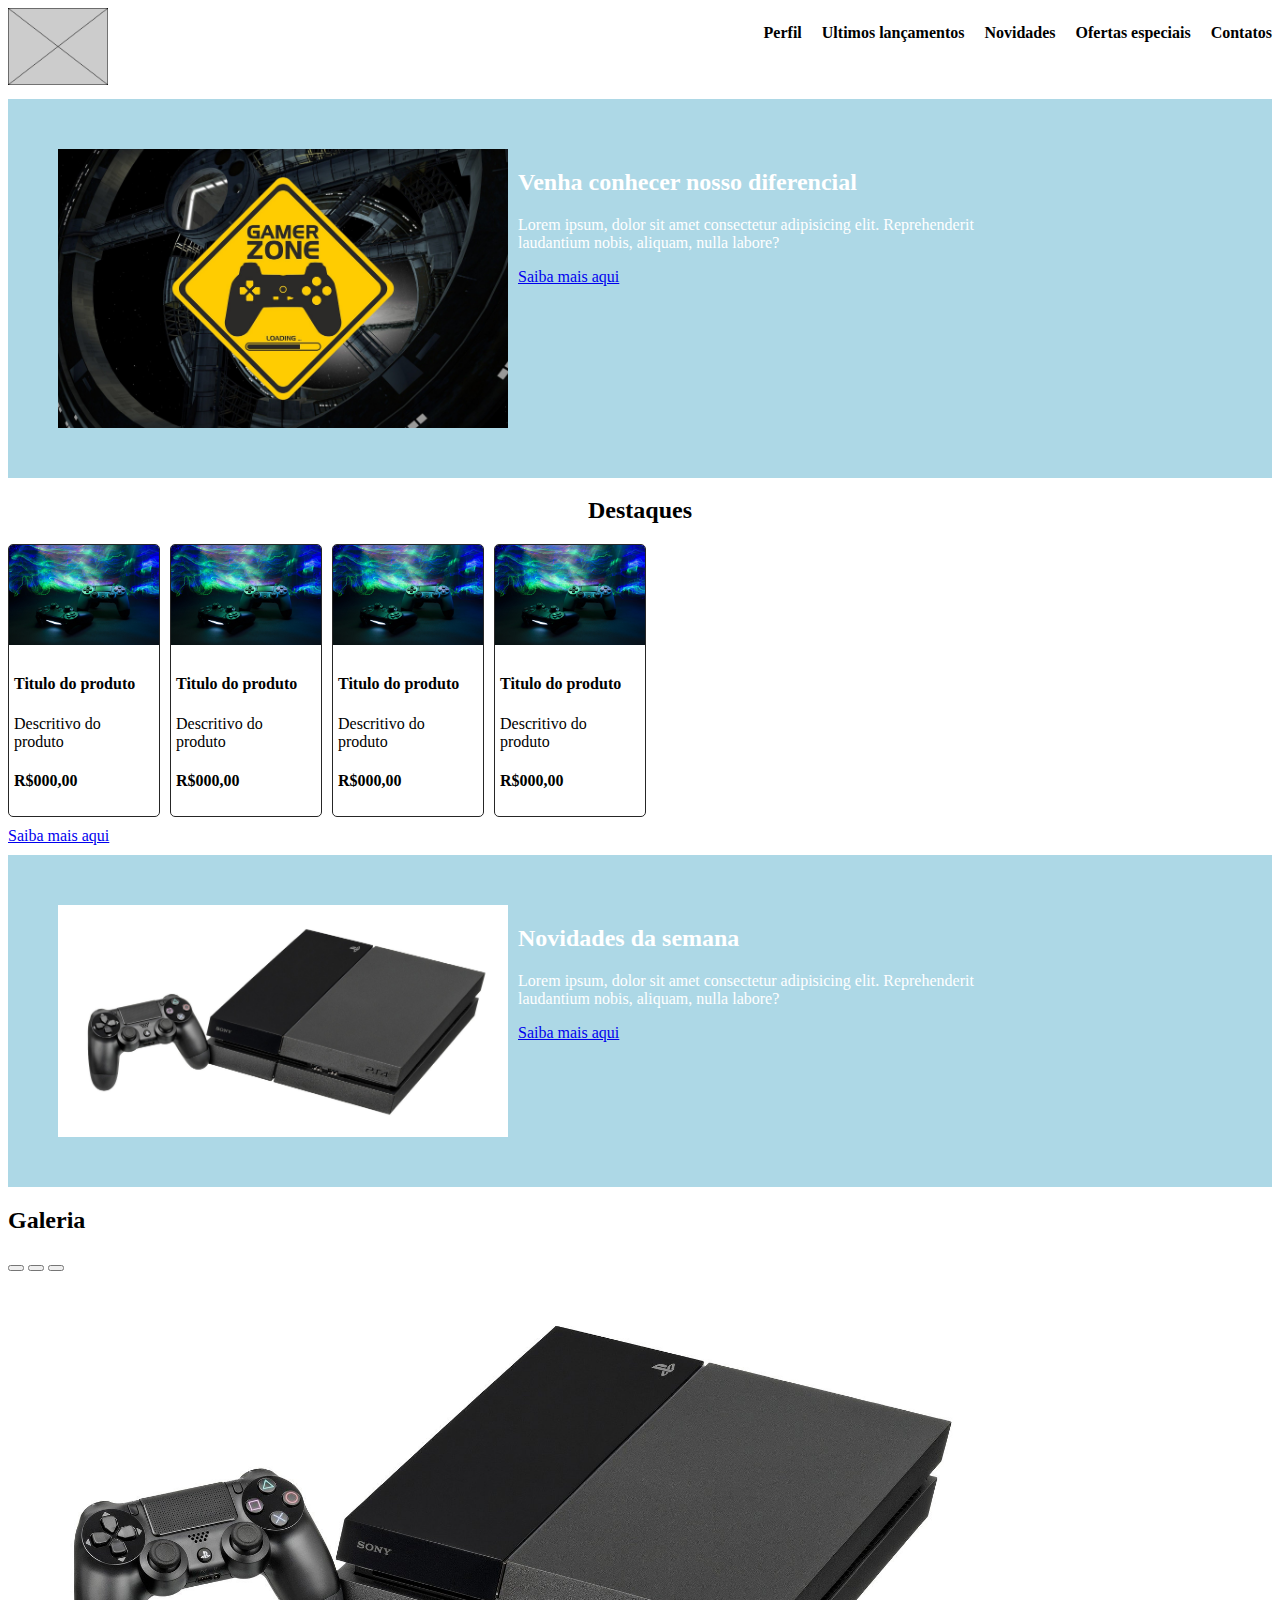
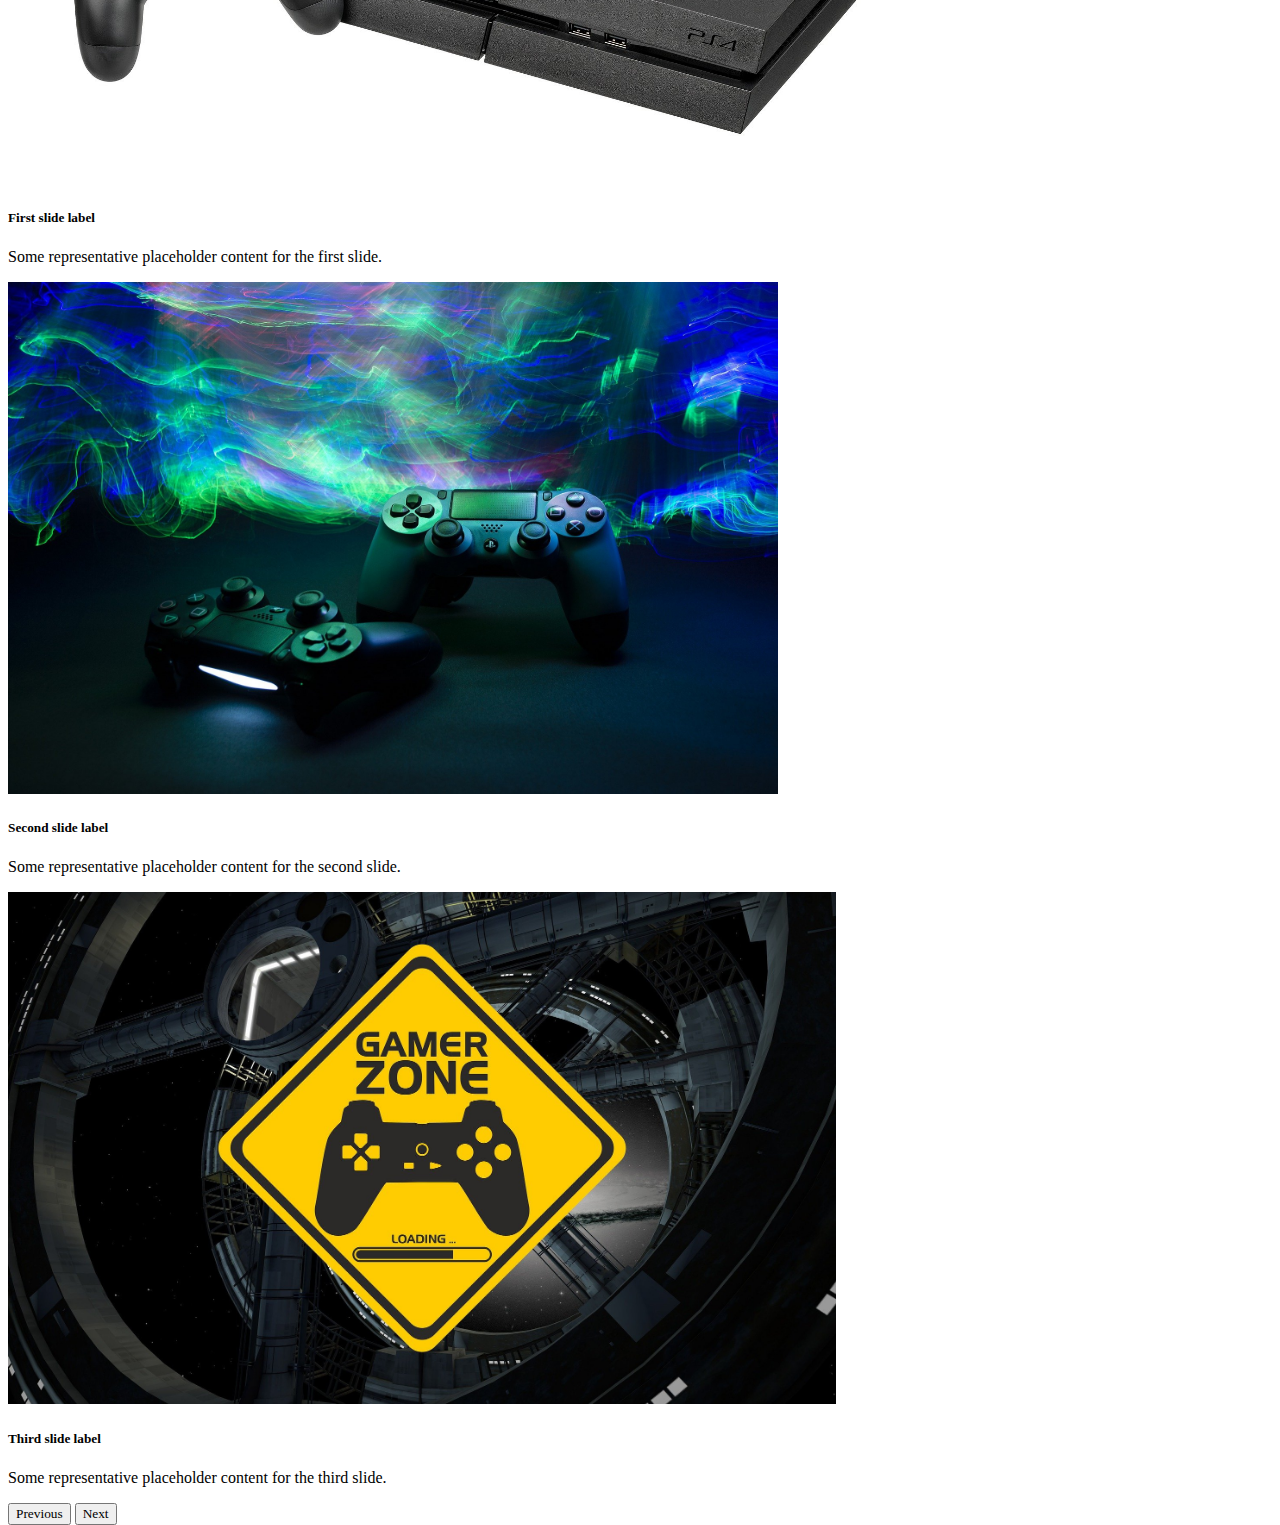
<file: codigo-html/index.html>
<!DOCTYPE html>
<html lang="pt-br">

<head>
    <meta charset="UTF-8">
    <meta http-equiv="X-UA-Compatible" content="IE=edge">
    <meta name="viewport" content="width=device-width, initial-scale=1.0">
    <title>Game mania - Pagina principal</title>
    <!-- CSS only -->
    <link href="https://cdn.jsdelivr.net/npm/bootstrap@5.1.2/dist/css/bootstrap.min.css" rel="stylesheet"
        integrity="sha384-uWxY/CJNBR+1zjPWmfnSnVxwRheevXITnMqoEIeG1LJrdI0GlVs/9cVSyPYXdcSF" crossorigin="anonymous">
    <!--Conexão com o Bootstrap-->
    <link rel="stylesheet" href="css/visual.css">
    <!--Conexão com o CSS-->
</head>

<body>
    <!-- header do documento-->
    <header>
        <img src="imagens/noimage.png" alt="logotipo Game Mania">
        <!--Imagens são linkadas pelo caminho e precisam de descrição-->
        <nav>
            <ul>
                <!--Lista não ordenada-->
                <li> <a href="jogos.html">Perfil</a></li>
                <!--item da lista-->
                <li> <a href="">Ultimos lançamentos</a></li>
                <li> <a href="">Novidades</a></li>
                <li> <a href="">Ofertas especiais</a></li>
                <li> <a href="">Contatos</a></li>
            </ul>
        </nav>
    </header>
    <!--Seção de banner-->
    <section id="banner">
        <img src="imagens/signal-g0e73b7056_1920.jpg" alt="Noticia">
        <div>
            <h2>Venha conhecer nosso diferencial</h2>
            <p>Lorem ipsum, dolor sit amet consectetur adipisicing elit. Reprehenderit laudantium nobis, aliquam, nulla
                labore?</p>
            <!--P indica paragrafo-->
            <a href="#">Saiba mais aqui</a>
        </div>
    </section>
    <!--Fim seção banner-->

    <!--Seção de destaques-->
    <section id="destaque">
        <h2>Destaques</h2>
        <div class="grupo-card">

            <!--Card1-->
            <div class="senai-card">
                <img src="imagens/joysticks-g6b00c79e3_1920.jpg" alt="controle de videogame">
                <div>
                    <h4>Titulo do produto</h4>
                    <p>Descritivo do produto</p>
                    <h4>R$000,00</h4>
                </div>
            </div>
            <!--Card2-->
            <div class="senai-card">
                <img src="imagens/joysticks-g6b00c79e3_1920.jpg" alt="controle de videogame">
                <div>
                    <h4>Titulo do produto</h4>
                    <p>Descritivo do produto</p>
                    <h4>R$000,00</h4>
                </div>
            </div>
            <!--Card3-->
            <div class="senai-card">
                <img src="imagens/joysticks-g6b00c79e3_1920.jpg" alt="controle de videogame">
                <div>
                    <h4>Titulo do produto</h4>
                    <p>Descritivo do produto</p>
                    <h4>R$000,00</h4>
                </div>
            </div>
            <!--Card4-->
            <div class="senai-card">
                <img src="imagens/joysticks-g6b00c79e3_1920.jpg" alt="controle de videogame">
                <div>
                    <h4>Titulo do produto</h4>
                    <p>Descritivo do produto</p>
                    <h4>R$000,00</h4>
                </div>
            </div>
        </div>
        <!--Final do grupo de cards-->

        <a href="#">Saiba mais aqui</a>
        </div>
    </section>
    <!--Final da seção de destaques-->

    <!--Seção de novidades-->
    <section id="banner">
        <img src="imagens/video-game-console-g5f6a2af94_1920.jpg" alt="Novidades da semana">
        <div>
            <h2>Novidades da semana</h2>
            <p>Lorem ipsum, dolor sit amet consectetur adipisicing elit. Reprehenderit laudantium nobis, aliquam, nulla
                labore?</p>
            <a href="#">Saiba mais aqui</a>
        </div>
    </section>
    <!--Fim da seção de novidades-->

    <!--Carrosel do Bootstrap-->
    <!--Inicio carrosel da galeria-->
    <section id=galeria>
        <h2>Galeria</h2>
        <div id="carouselExampleCaptions" class="carousel slide" data-bs-ride="carousel">

            <div class="carousel-indicators">
                <button type="button" data-bs-target="#carouselExampleCaptions" data-bs-slide-to="0" class="active"
                    aria-current="true" aria-label="Slide 1"></button>
                <button type="button" data-bs-target="#carouselExampleCaptions" data-bs-slide-to="1"
                    aria-label="Slide 2"></button>
                <button type="button" data-bs-target="#carouselExampleCaptions" data-bs-slide-to="2"
                    aria-label="Slide 3"></button>
            </div>
            <div class="carousel-inner">

                <!--Imagem1-->
                <div class="carousel-item active">
                    <!--Active indica o slide principal-->
                    <img src="imagens/video-game-console-g5f6a2af94_1920.jpg" class="d-block w-100" alt="...">
                    <div class="carousel-caption d-none d-md-block">
                        <h5>First slide label</h5>
                        <p>Some representative placeholder content for the first slide.</p>
                    </div>
                </div>

                <!--Imagem2-->
                <div class="carousel-item">
                    <img src="imagens/joysticks-g6b00c79e3_1920.jpg" class="d-block w-100" alt="...">
                    <!--a classe D vai esticar a imagem-->
                    <div class="carousel-caption d-none d-md-block">
                        <h5>Second slide label</h5> 
                        <p>Some representative placeholder content for the second slide.</p>
                    </div>
                </div>

                <!--Imagem3-->
                <div class="carousel-item">
                    <img src="imagens/signal-g0e73b7056_1920.jpg" class="d-block w-100" alt="...">
                    <div class="carousel-caption d-none d-md-block">
                        <h5>Third slide label</h5>
                        <p>Some representative placeholder content for the third slide.</p>
                    </div>
                </div>
            </div>

            <button class="carousel-control-prev" type="button" data-bs-target="#carouselExampleCaptions"
                data-bs-slide="prev">
                <span class="carousel-control-prev-icon" aria-hidden="true"></span>
                <span class="visually-hidden">Previous</span>
            </button>
            <button class="carousel-control-next" type="button" data-bs-target="#carouselExampleCaptions"
                data-bs-slide="next">
                <span class="carousel-control-next-icon" aria-hidden="true"></span>
                <span class="visually-hidden">Next</span>
            </button>
        </div>

    </section>

    <!--Fim carrosel da galeria-->


    <!--JS sempre por ultimo-->
    <script src="https://cdn.jsdelivr.net/npm/bootstrap@5.1.2/dist/js/bootstrap.bundle.min.js"
        integrity="sha384-kQtW33rZJAHjgefvhyyzcGF3C5TFyBQBA13V1RKPf4uH+bwyzQxZ6CmMZHmNBEfJ"
        crossorigin="anonymous"></script>
</body>

</html>
</file>
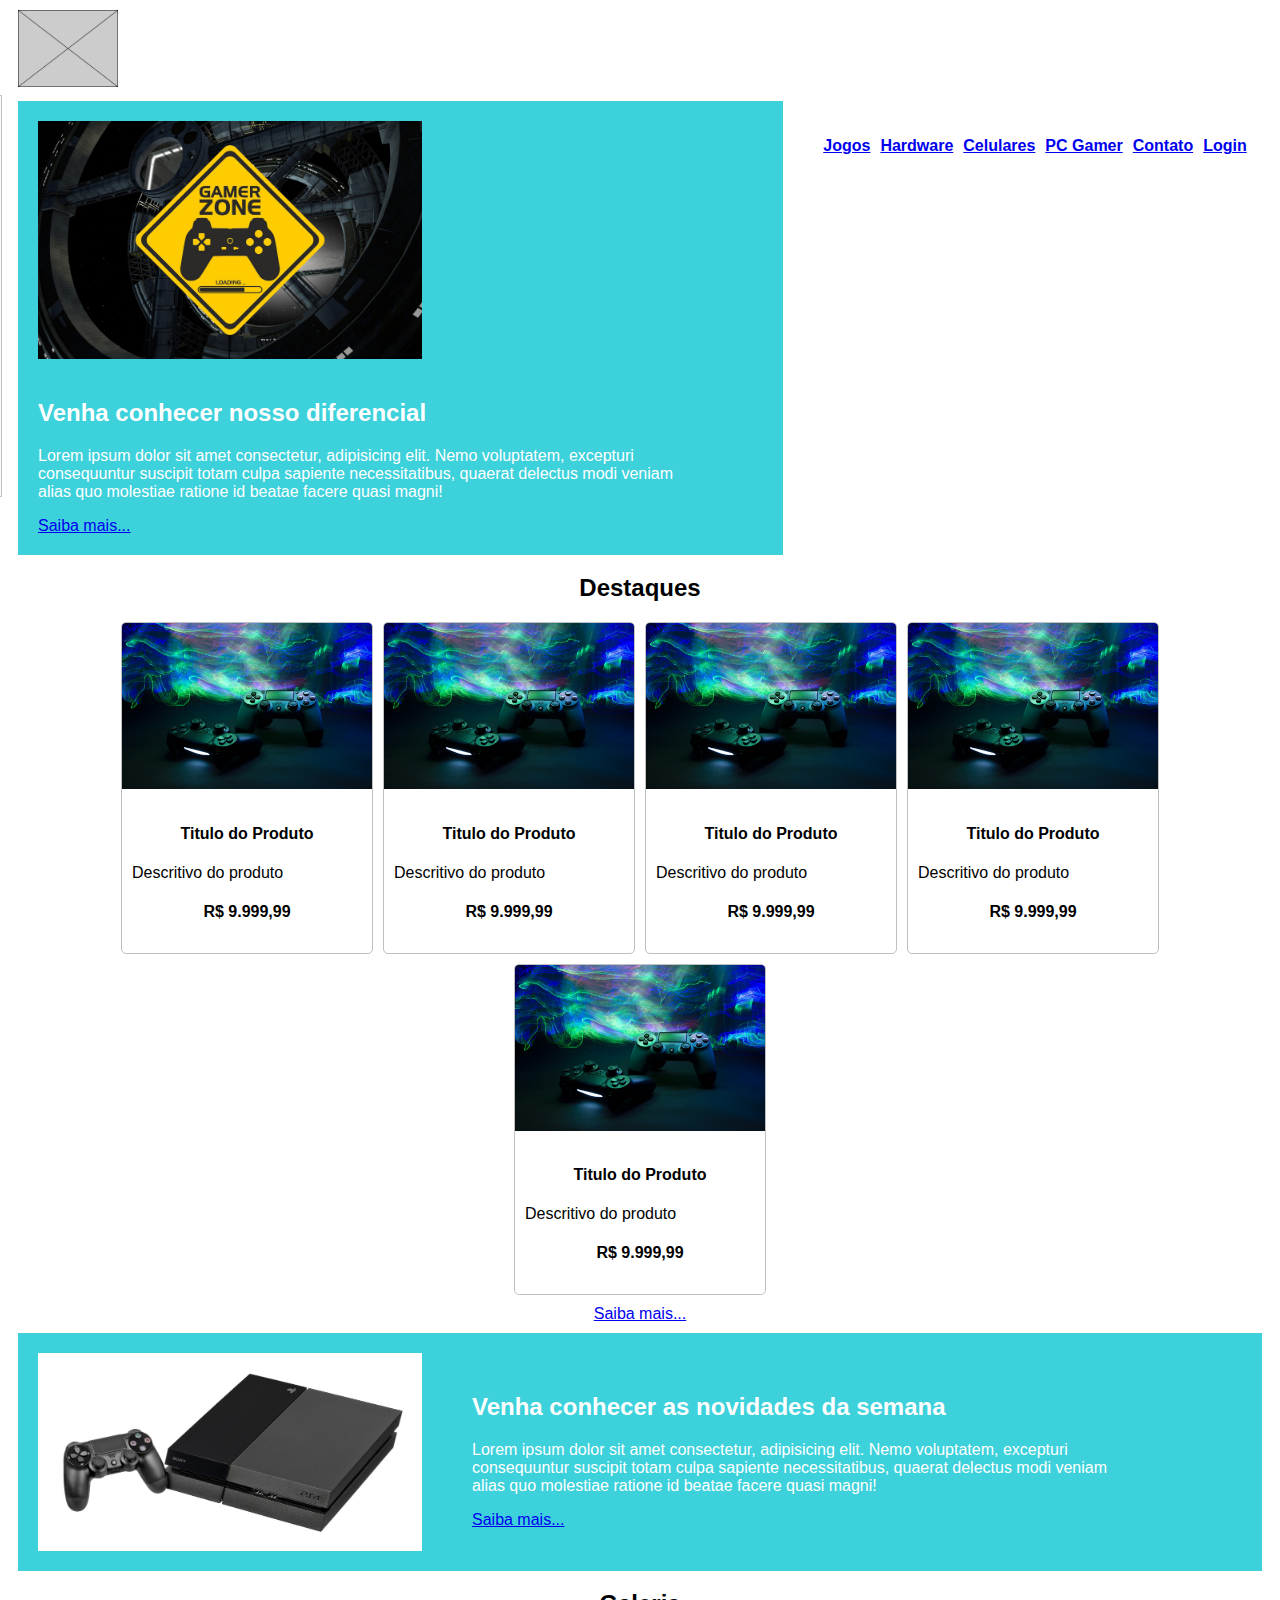
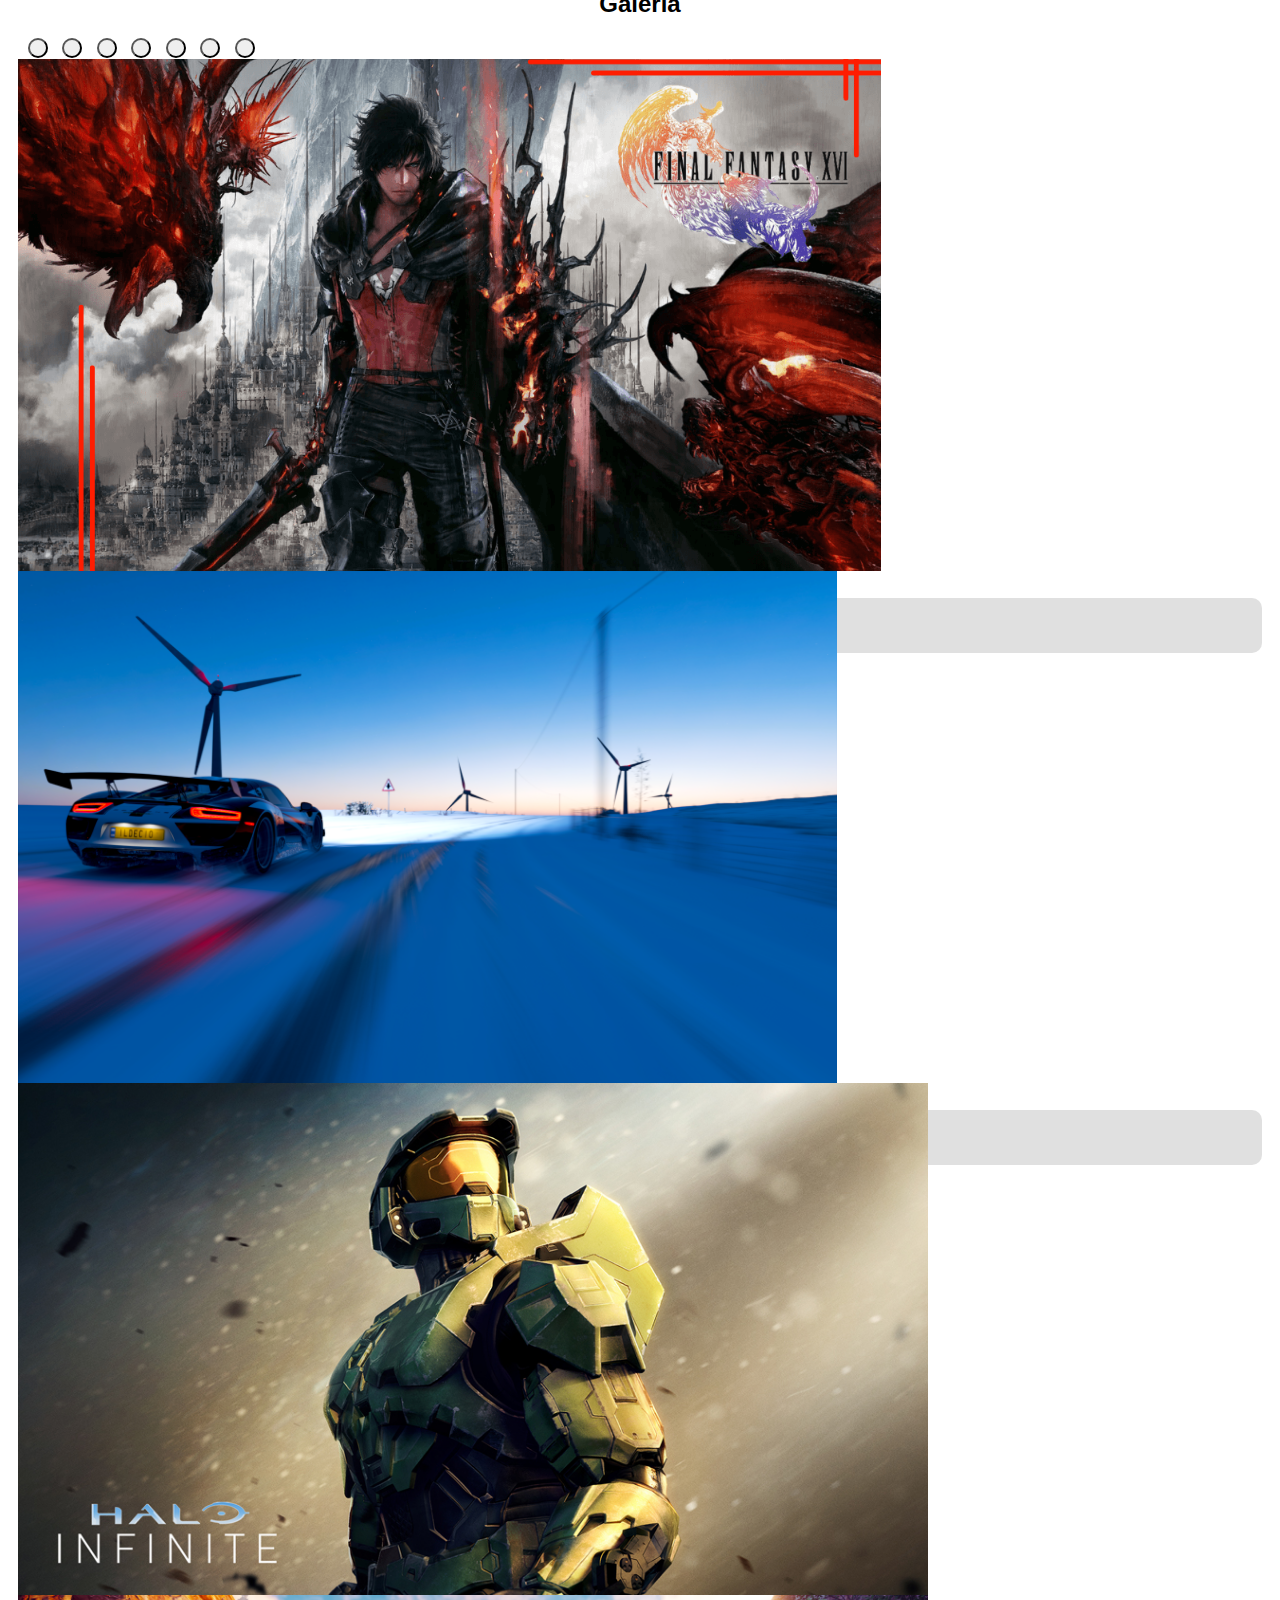
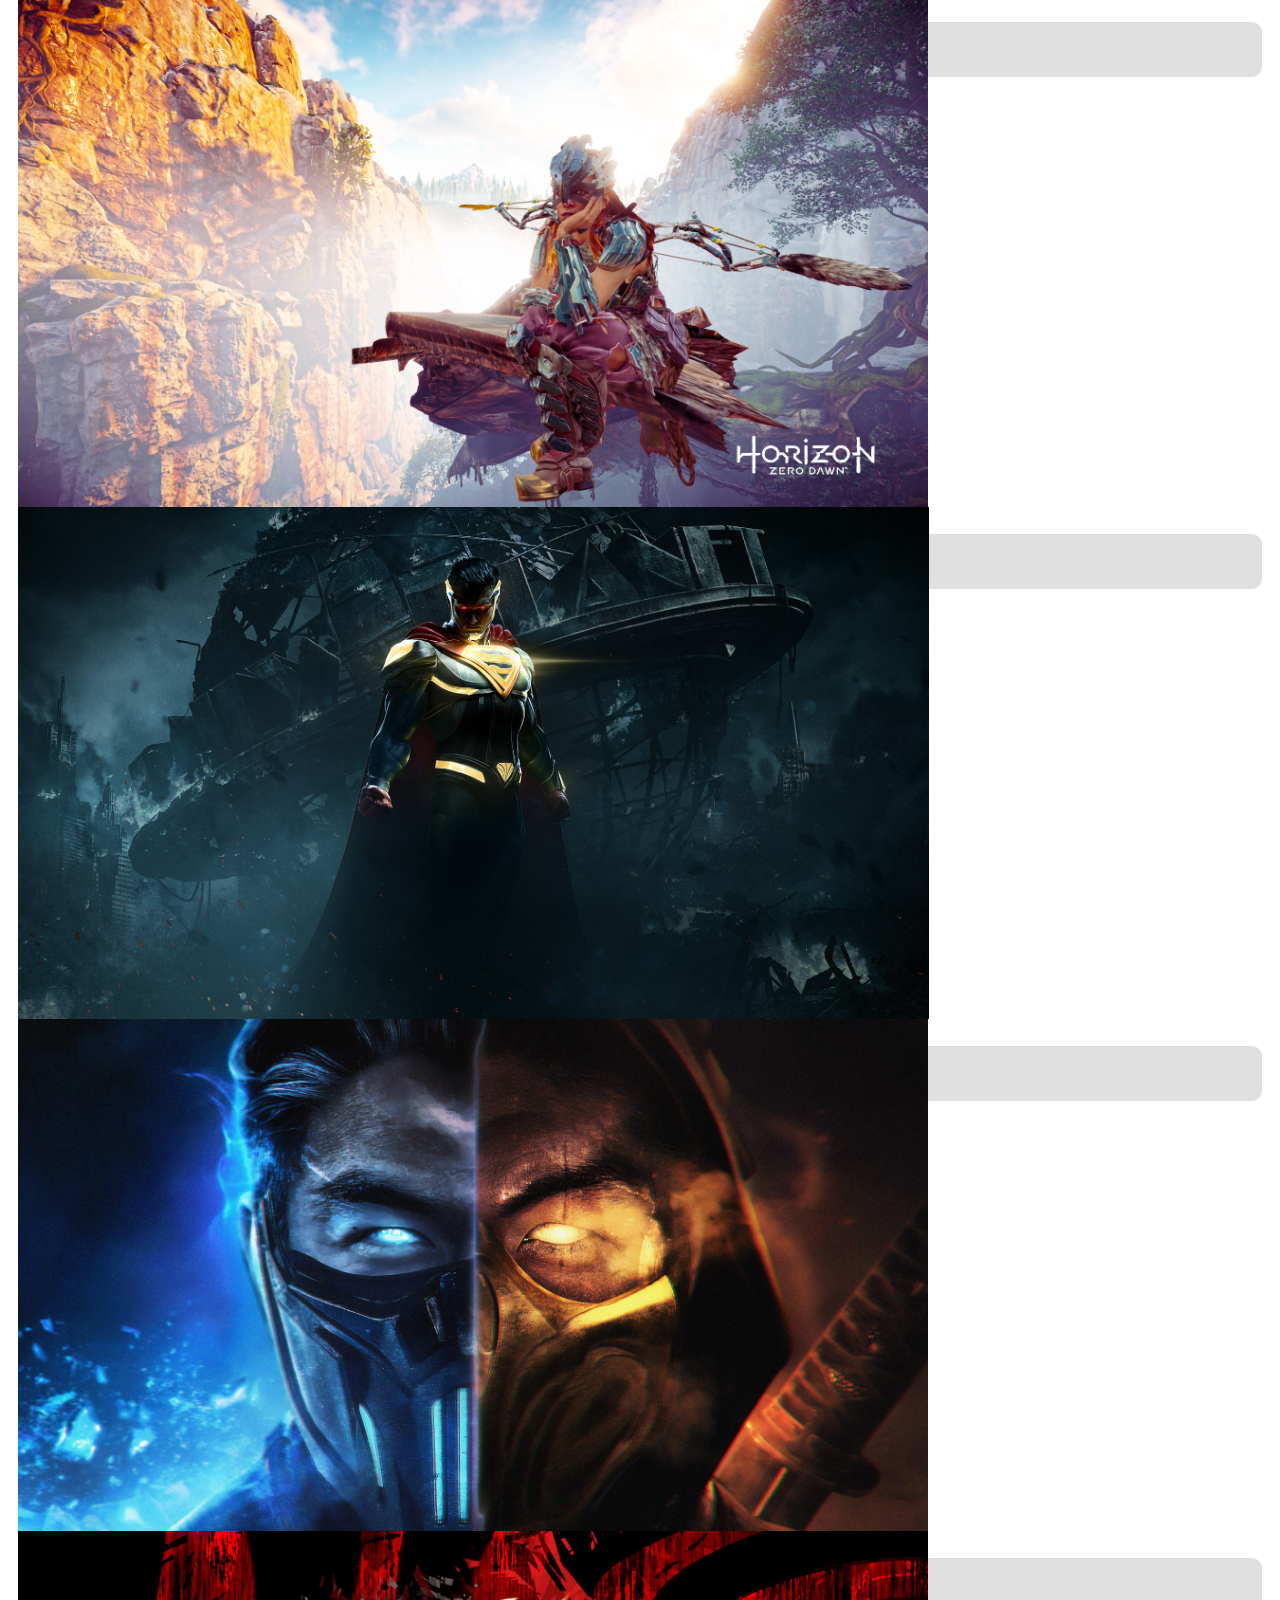
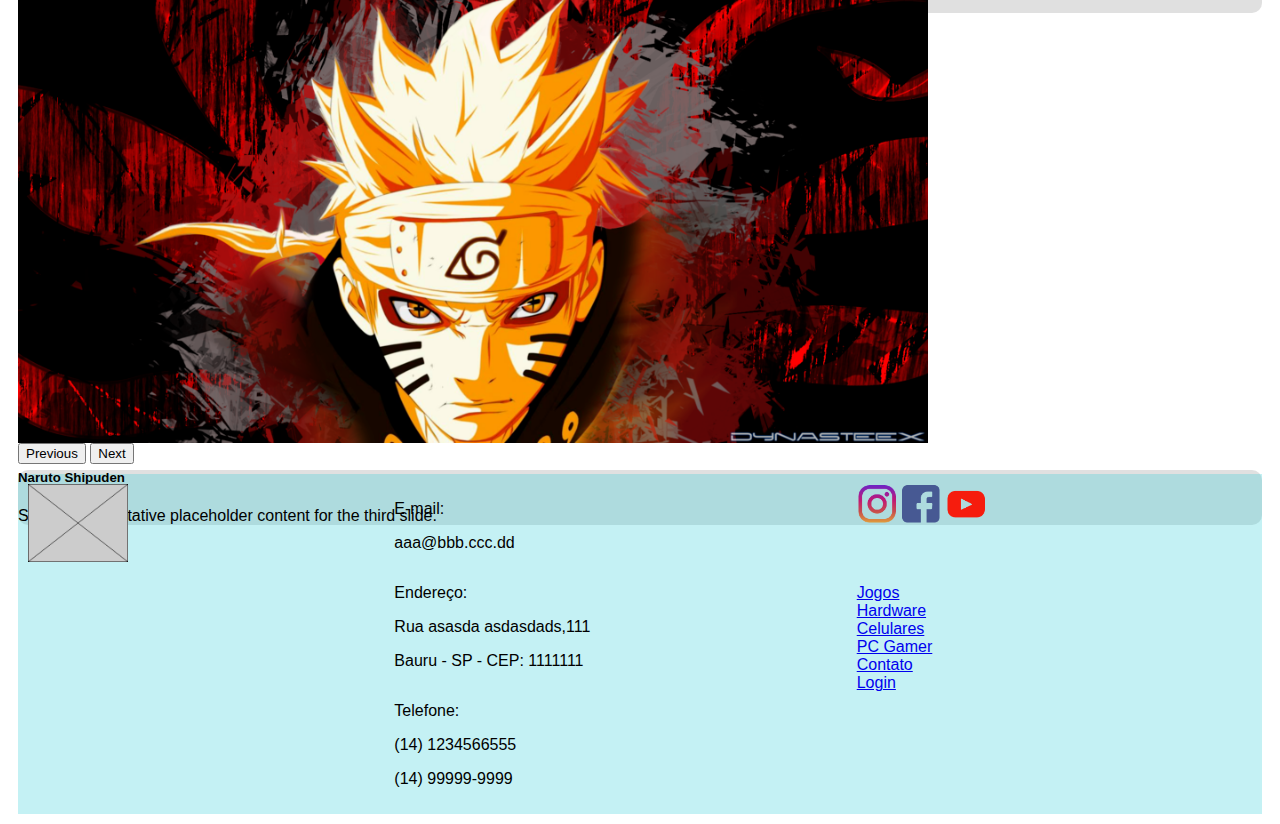
<file: S2/atividade-02/index.html>
<!DOCTYPE html>
<html lang="pt-br">

<head>
  <meta charset="UTF-8">
  <meta http-equiv="X-UA-Compatible" content="IE=edge">
  <meta name="viewport" content="width=device-width, initial-scale=1.0">
  <title>Game Mania - Home</title>
  <link href="https://cdn.jsdelivr.net/npm/bootstrap@5.1.3/dist/css/bootstrap.min.css" rel="stylesheet"
    integrity="sha384-1BmE4kWBq78iYhFldvKuhfTAU6auU8tT94WrHftjDbrCEXSU1oBoqyl2QvZ6jIW3" crossorigin="anonymous">
  <link rel="stylesheet" href="css/estilo.css">
</head>

<body>
  <!-- Seção do header do documento html -->
  <header>
    <div class="row">
      <div class="col-2">
        <img class="img-logo" src="imagens/noimage.png" alt="Logotipo da Game Mania">
      </div>
      <div class="col-10">
        <div id="menu-mobile">
          <img src="imagens/menu-hamburg.svg" alt="menu mobile">
        </div>
        <nav id="nav-desktop">
          <ul>
            <li><a href="jogos.html">Jogos</a></li>
            <li><a href="#">Hardware</a></li>
            <li><a href="#">Celulares</a></li>
            <li><a href="#">PC Gamer</a></li>
            <li><a href="#">Contato</a></li>
            <li><a href="#">Login</a></li>
          </ul>
        </nav>
      </div>
    </div>
  </header>
<!-- Seção Banner -->
  <section id="banner">
    <img src="imagens/game-zone.jpg" alt="Imagem Game Zone">
    <div>
      <h2>Venha conhecer nosso diferencial</h2>
      <p>Lorem ipsum dolor sit amet consectetur, adipisicing elit. Nemo voluptatem, excepturi consequuntur suscipit
        totam culpa sapiente necessitatibus, quaerat delectus modi veniam alias quo molestiae ratione id beatae facere
        quasi magni!</p>
      <a href="#">Saiba mais...</a>
    </div>
  </section>
  <!-- Seção Destaques -->
  <section id="destaque">
    <h2 class="texto-centralizado">Destaques</h2>
    <div class="grupo-cards">
      <!-- Card -->
      <div class="senai-card">
        <img src="imagens/joystick.jpg" alt="Joystick Playstation">
        <div>
          <h4 class="texto-centralizado">Titulo do Produto</h4>
          <p>Descritivo do produto</p>
          <h4 class="texto-centralizado">R$ 9.999,99</h4>
        </div>
      </div>
      <!-- Card -->
      <div class="senai-card">
        <img src="imagens/joystick.jpg" alt="Joystick Playstation">
        <div>
          <h4 class="texto-centralizado">Titulo do Produto</h4>
          <p>Descritivo do produto</p>
          <h4 class="texto-centralizado">R$ 9.999,99</h4>
        </div>
      </div>
      <!-- Card -->
      <div class="senai-card">
        <img src="imagens/joystick.jpg" alt="Joystick Playstation">
        <div>
          <h4 class="texto-centralizado">Titulo do Produto</h4>
          <p>Descritivo do produto</p>
          <h4 class="texto-centralizado">R$ 9.999,99</h4>
        </div>
      </div>
      <!-- Card -->
      <div class="senai-card">
        <img src="imagens/joystick.jpg" alt="Joystick Playstation">
        <div>
          <h4 class="texto-centralizado">Titulo do Produto</h4>
          <p>Descritivo do produto</p>
          <h4 class="texto-centralizado">R$ 9.999,99</h4>
        </div>
      </div>
      <!-- Card -->
      <div class="senai-card">
        <img src="imagens/joystick.jpg" alt="Joystick Playstation">
        <div>
          <h4 class="texto-centralizado">Titulo do Produto</h4>
          <p>Descritivo do produto</p>
          <h4 class="texto-centralizado">R$ 9.999,99</h4>
        </div>
      </div>
    </div>
    <div class="texto-centralizado">
      <a href="#">Saiba mais...</a>
    </div>
  </section>
  <!-- Seção Novidades -->
  <section id="novidade">
    <img src="imagens/console-playstation.jpg" alt="Imagem Console do Playstation 4">
    <div>
      <h2>Venha conhecer as novidades da semana</h2>
      <p>Lorem ipsum dolor sit amet consectetur, adipisicing elit. Nemo voluptatem, excepturi consequuntur suscipit
        totam culpa sapiente necessitatibus, quaerat delectus modi veniam alias quo molestiae ratione id beatae facere
        quasi magni!</p>
      <a href="#">Saiba mais...</a>
    </div>
  </section>
  <!-- Seção Galeria -->
  <section id="galeria">
    <h2 class="texto-centralizado">Galeria</h2>
    <!--Inicio do Carrosel -->
    <div id="carouselExampleCaptions" class="carousel slide" data-bs-ride="carousel">
      <div class="carousel-indicators">
        <!-- Botões de controle do carrosel -->
        <button type="button" data-bs-target="#carouselExampleCaptions" data-bs-slide-to="0" class="active"
          aria-current="true" aria-label="Slide 1"></button>
        <button type="button" data-bs-target="#carouselExampleCaptions" data-bs-slide-to="1"
          aria-label="Slide 2"></button>
        <button type="button" data-bs-target="#carouselExampleCaptions" data-bs-slide-to="2"
          aria-label="Slide 3"></button>
        <button type="button" data-bs-target="#carouselExampleCaptions" data-bs-slide-to="3"
          aria-label="Slide 4"></button>
        <button type="button" data-bs-target="#carouselExampleCaptions" data-bs-slide-to="4"
          aria-label="Slide 5"></button>
        <button type="button" data-bs-target="#carouselExampleCaptions" data-bs-slide-to="5"
          aria-label="Slide 6"></button>
        <button type="button" data-bs-target="#carouselExampleCaptions" data-bs-slide-to="6"
          aria-label="Slide 7"></button>
      </div>
      <!-- Container dos slides do carrosel -->
      <div class="carousel-inner">
        <!-- Slide 1 do carrosel -->
        <div class="carousel-item active">
          <img src="imagens/jogos/ff-xvi.png" class="d-block w-100" alt="Jogo Final Fantasy XVI">
          <div class="carousel-caption d-none d-md-block">
            <h5>Final Fantasy XVI</h5>
            <p>Excelente jogo da SquareEnix, RPG totalmente empolgante.</p>
          </div>
        </div>
        <!-- Slide 2 do carrosel -->
        <div class="carousel-item">
          <img src="imagens/jogos/forza-horizon.png" class="d-block w-100" alt="Jogo Forza Horizon 4">
          <div class="carousel-caption d-none d-md-block">
            <h5>Forza Horizon 4</h5>
            <p>Excelente jogo de corridas.</p>
          </div>
        </div>
        <!-- Slide 3 do carrosel -->
        <div class="carousel-item">
          <img src="imagens/jogos/halo.png" class="d-block w-100" alt="Jogo Halo">
          <div class="carousel-caption d-none d-md-block">
            <h5>Halo Infinite</h5>
            <p>Excelência em jogo de combate.</p>
          </div>
        </div>
        <!-- Slide 4 do carrosel -->
        <div class="carousel-item">
          <img src="imagens/jogos/horizon_zero_dawn.png" class="d-block w-100" alt="Jogo Horizon Zero Dawn">
          <div class="carousel-caption d-none d-md-block">
            <h5>Horizon Zero Dawn</h5>
            <p>Lorem ipsum dolor sit amet.</p>
          </div>
        </div>
        <!-- Slide 5 do carrosel -->
        <div class="carousel-item">
          <img src="imagens/jogos/injustice2.png" class="d-block w-100" alt="Jogo Injustice 2">
          <div class="carousel-caption d-none d-md-block">
            <h5>Injustice 2</h5>
            <p>Some representative placeholder content for the second slide.</p>
          </div>
        </div>
        <!-- Slide 6 do carrosel -->
        <div class="carousel-item">
          <img src="imagens/jogos/mk11.png" class="d-block w-100" alt="Jogo Mortal Kombat 11">
          <div class="carousel-caption d-none d-md-block">
            <h5>Mortal Kombat 11</h5>
            <p>Some representative placeholder content for the third slide.</p>
          </div>
        </div>
        <!-- Slide 7 do carrosel -->
        <div class="carousel-item">
          <img src="imagens/jogos/naruto.png" class="d-block w-100" alt="Jogo Naruto Shipuden">
          <div class="carousel-caption d-none d-md-block">
            <h5>Naruto Shipuden</h5>
            <p>Some representative placeholder content for the third slide.</p>
          </div>
        </div>

      </div>
      <button class="carousel-control-prev" type="button" data-bs-target="#carouselExampleCaptions"
        data-bs-slide="prev">
        <span class="carousel-control-prev-icon" aria-hidden="true"></span>
        <span class="visually-hidden">Previous</span>
      </button>
      <button class="carousel-control-next" type="button" data-bs-target="#carouselExampleCaptions"
        data-bs-slide="next">
        <span class="carousel-control-next-icon" aria-hidden="true"></span>
        <span class="visually-hidden">Next</span>
      </button>
    </div>
  </section>
  <!-- Seção do rodapé do documento html -->
  <footer>
    <div id="img-rodape">
      <img class="img-logo" src="imagens/noimage.png" alt="Logotipo da Game Mania">
    </div>
    <div class="emails">
      <p>E-mail:</p>
      <p>aaa@bbb.ccc.dd</p>
    </div>
    <div class="enderecos">
      <p>Endereço:</p>
      <p>Rua asasda asdasdads,111</p>
      <p>Bauru - SP - CEP: 1111111</p>
    </div>
    <div class="telefones">
      <p>Telefone:</p>
      <p>(14) 1234566555</p>
      <p>(14) 99999-9999</p>
    </div>
    <div id="midias-sociais" class="midias-sociais">
      <a href="#"><img src="imagens/instagram.png" alt="Instagram da Game Mania"></a>
      <a href="#"><img src="imagens/facebook.png" alt="Facebook da Game Mania"></a>
      <a href="#"><img src="imagens/youtube.png" alt="YouTube da Game Mania"></a>
    </div>
    <nav id="menu-rodape">
      <ul>
        <li><a href="jogos.html">Jogos</a></li>
        <li><a href="#">Hardware</a></li>
        <li><a href="#">Celulares</a></li>
        <li><a href="#">PC Gamer</a></li>
        <li><a href="#">Contato</a></li>
        <li><a href="#">Login</a></li>
      </ul>
    </nav>
  </footer>
  <div id="menu-slide">
    <nav>
      <ul>
        <li><a href="jogos.html">Jogos</a></li>
        <li><a href="#">Hardware</a></li>
        <li><a href="#">Celulares</a></li>
        <li><a href="#">PC Gamer</a></li>
        <li><a href="#">Contato</a></li>
        <li><a href="#">Login</a></li>
      </ul>
    </nav>
  </div>
  <!-- Ligação com os arquivos JavaScript-->
  <script src="https://cdn.jsdelivr.net/npm/bootstrap@5.1.3/dist/js/bootstrap.bundle.min.js"
    integrity="sha384-ka7Sk0Gln4gmtz2MlQnikT1wXgYsOg+OMhuP+IlRH9sENBO0LRn5q+8nbTov4+1p"
    crossorigin="anonymous"></script>
  <script src="https://code.jquery.com/jquery-3.6.0.min.js" integrity="sha256-/xUj+3OJU5yExlq6GSYGSHk7tPXikynS7ogEvDej/m4=" crossorigin="anonymous"></script>
  <script src="javascript/meuJS.js"></script>
</body>

</html>
</file>
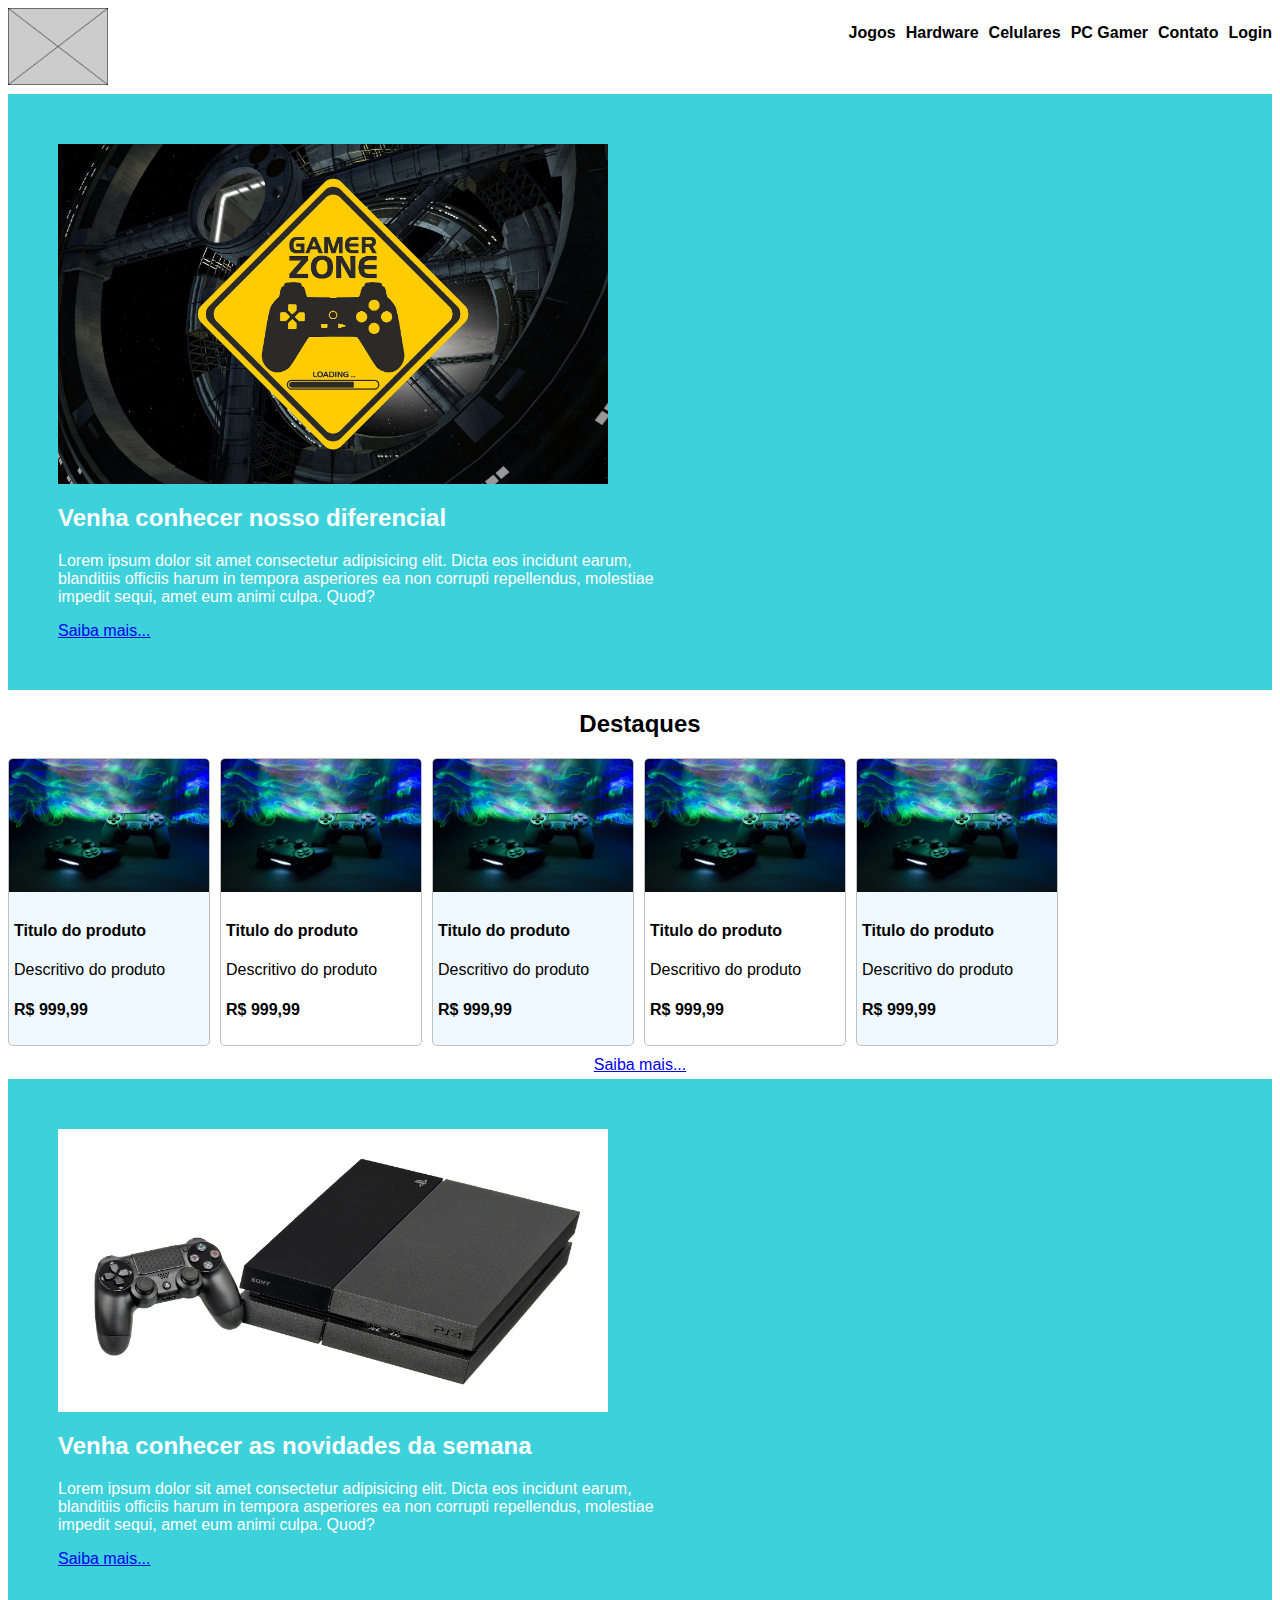
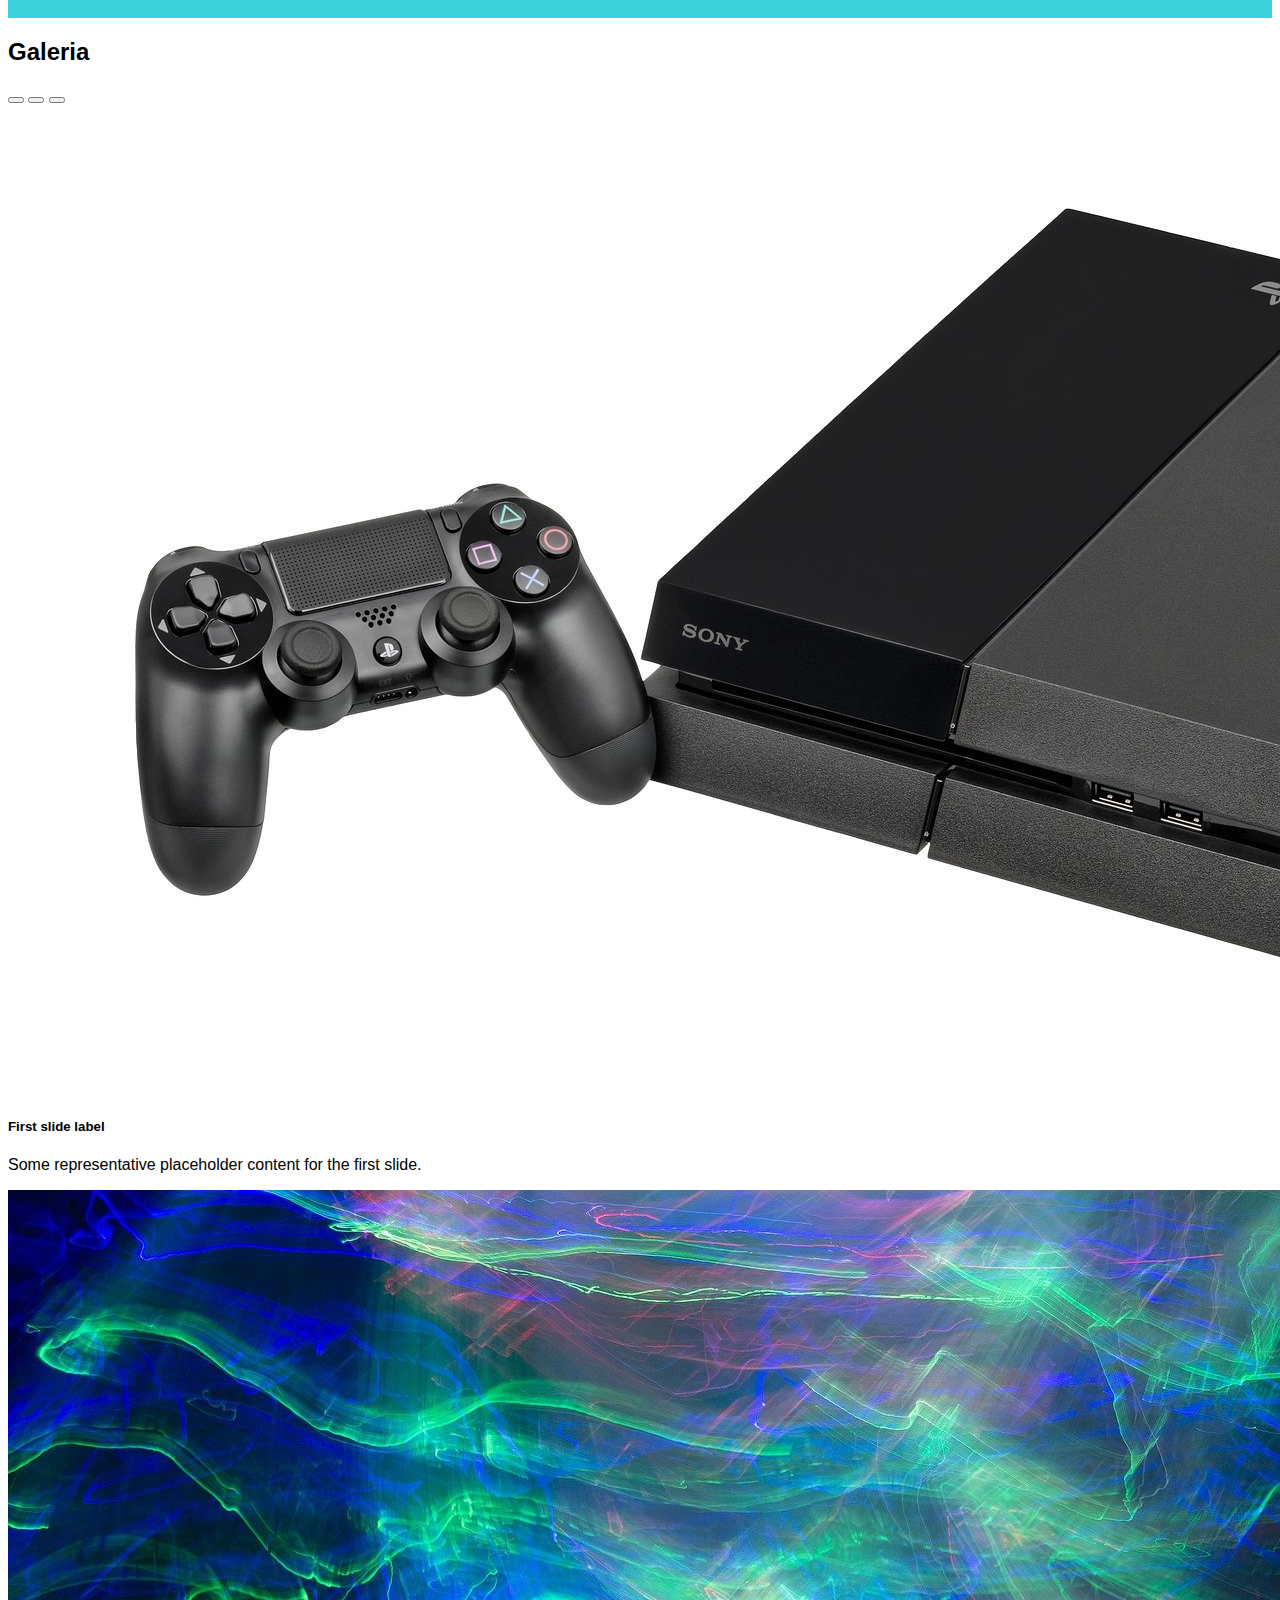
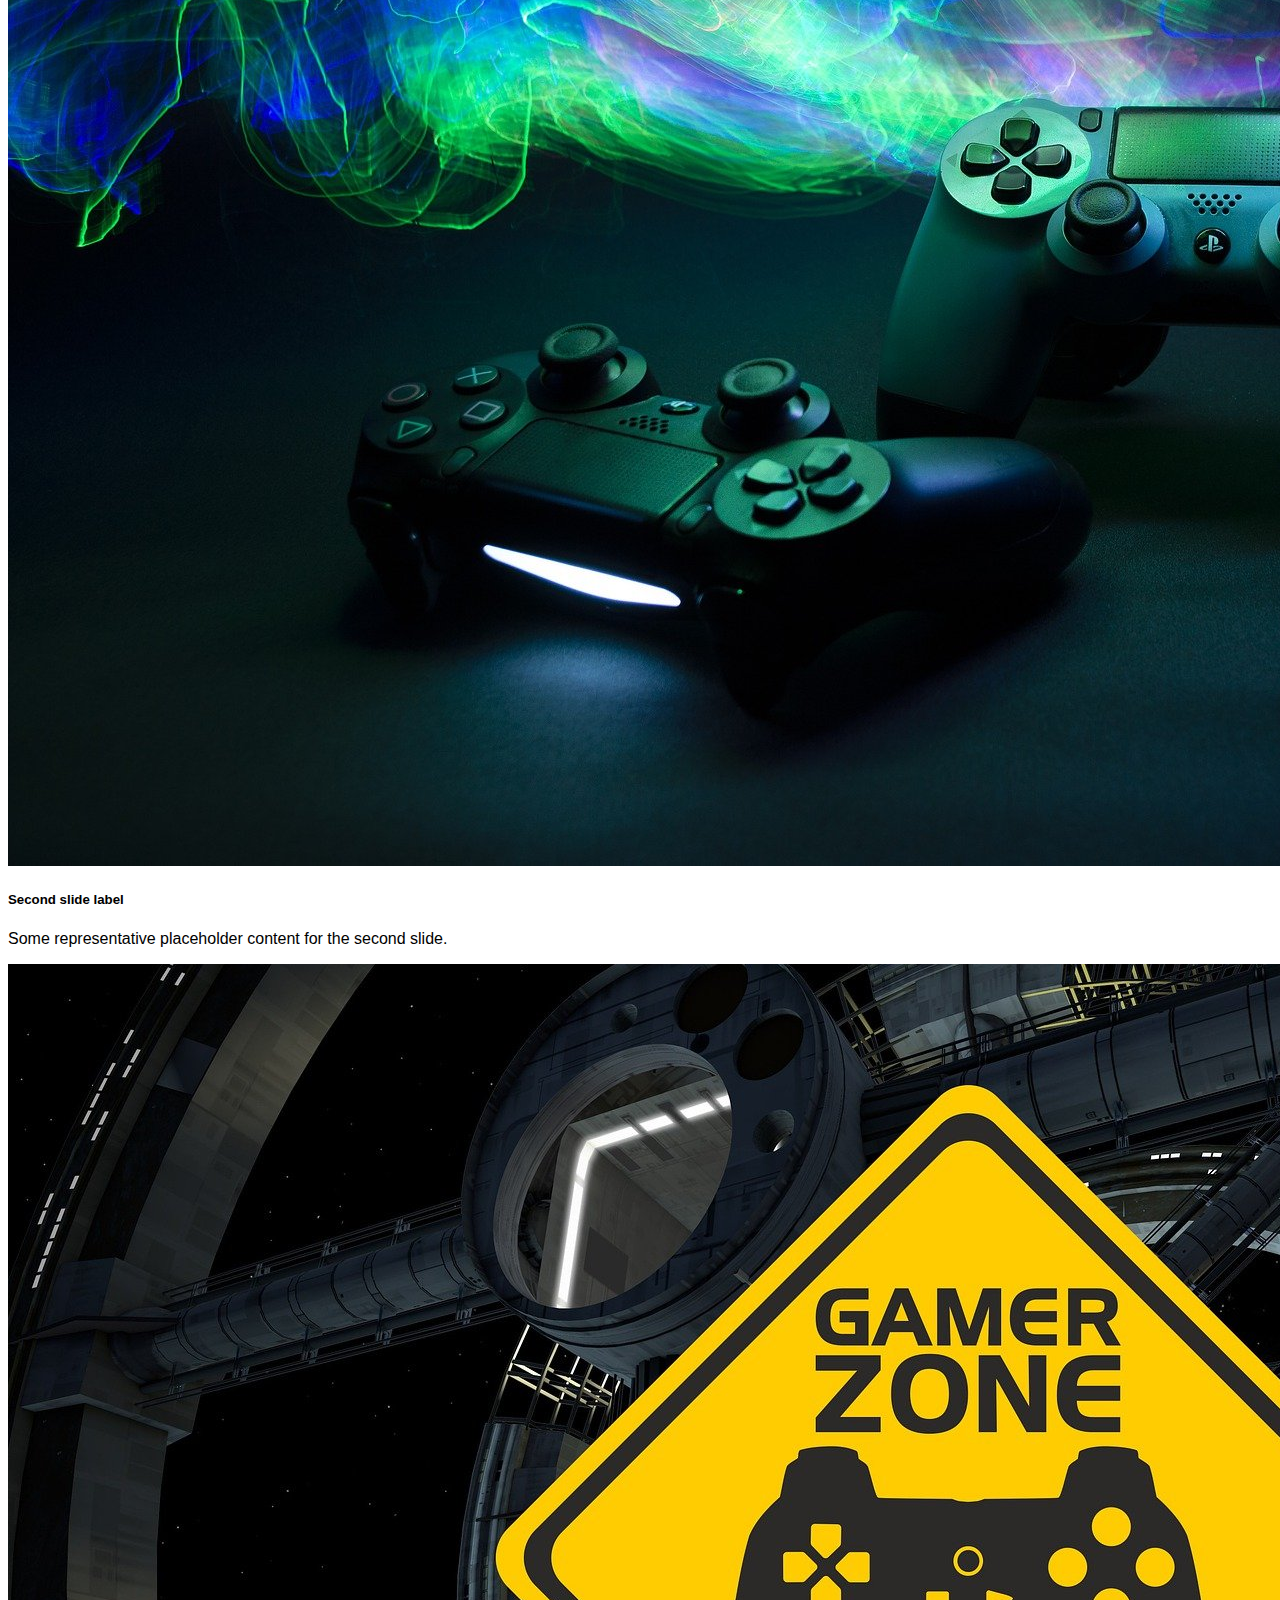
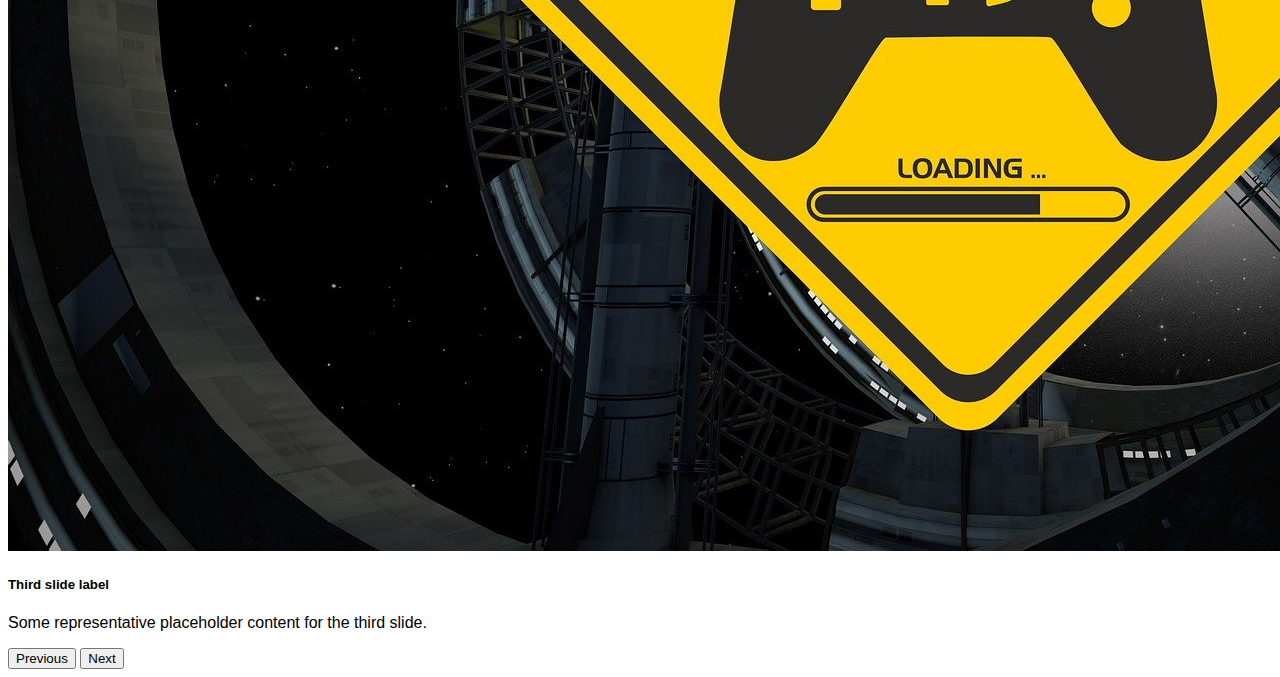
<file: S2/pratica-01/index.html>
<!DOCTYPE html>
<html lang="pt-br">

<head>
  <meta charset="UTF-8">
  <meta http-equiv="X-UA-Compatible" content="IE=edge">
  <meta name="viewport" content="width=device-width, initial-scale=1.0">
  <title>Game Mania - Página principal</title>
  <!-- CSS only -->
  <link href="https://cdn.jsdelivr.net/npm/bootstrap@5.1.2/dist/css/bootstrap.min.css" rel="stylesheet" integrity="sha384-uWxY/CJNBR+1zjPWmfnSnVxwRheevXITnMqoEIeG1LJrdI0GlVs/9cVSyPYXdcSF" crossorigin="anonymous">
  <link rel="stylesheet" href="css/estilo.css">
</head>

<body>
  <!--Header do documento-->
  <header>
    <img src="imagens/noimage.png" alt="Logotipo Game Mania">
    <nav>
      <ul>
        <li>
          <a href="jogos.html">Jogos</a>
        </li>
        <li><a href="#">Hardware</a></li>
        <li><a href="#">Celulares</a></li>
        <li><a href="#">PC Gamer</a></li>
        <li><a href="#">Contato</a></li>
        <li><a href="#">Login</a></li>
      </ul>
    </nav>
  </header>
  <!--Seção de banner-->
  <section id="banner">
    <img src="imagens/signal-g0e73b7056_1920.jpg" alt="Imagem Game Zone">
    <div>
      <h2>Venha conhecer nosso diferencial</h2>
      <p>Lorem ipsum dolor sit amet consectetur adipisicing elit. Dicta eos incidunt earum, blanditiis officiis harum in tempora asperiores ea non corrupti repellendus, molestiae impedit sequi, amet eum animi culpa. Quod?</p>
      <a href="#">Saiba mais...</a>
    </div>
  </section>
  <!--Seção de destaque-->
  <section id="destaque">
    <h2>Destaques</h2>
    <div class="grupo-card">

      <div class="senai-card cor-fundo-azul">
        <img src="imagens/joysticks-g6b00c79e3_1920.jpg" alt="Joystick PlayStation">
        <div>
          <h4>Titulo do produto</h4>
          <p>Descritivo do produto</p>
          <h4>R$ 999,99</h4>
        </div>
      </div>

      <div class="senai-card">
        <img src="imagens/joysticks-g6b00c79e3_1920.jpg" alt="Joystick PlayStation">
        <div>
          <h4>Titulo do produto</h4>
          <p>Descritivo do produto</p>
          <h4>R$ 999,99</h4>
        </div>
      </div>

      <div class="senai-card cor-fundo-azul">
        <img src="imagens/joysticks-g6b00c79e3_1920.jpg" alt="Joystick PlayStation">
        <div>
          <h4>Titulo do produto</h4>
          <p>Descritivo do produto</p>
          <h4>R$ 999,99</h4>
        </div>
      </div>

      <div class="senai-card">
        <img src="imagens/joysticks-g6b00c79e3_1920.jpg" alt="Joystick PlayStation">
        <div>
          <h4>Titulo do produto</h4>
          <p>Descritivo do produto</p>
          <h4>R$ 999,99</h4>
        </div>
      </div>

      <div class="senai-card  cor-fundo-azul">
        <img src="imagens/joysticks-g6b00c79e3_1920.jpg" alt="Joystick PlayStation">
        <div>
          <h4>Titulo do produto</h4>
          <p>Descritivo do produto</p>
          <h4>R$ 999,99</h4>
        </div>
      </div>

    </div> <!-- Fim do grupo-card -->
    <div id="saiba_mais">
      <a href="#">Saiba mais...</a>
    </div>
  </section>
  <!--Seção de novidades-->
  <section id="novidades">
    <img src="imagens/video-game-console-g5f6a2af94_1920.jpg" alt="Imagem Console Video Game">
    <div>
      <h2>Venha conhecer as novidades da semana</h2>
      <p>Lorem ipsum dolor sit amet consectetur adipisicing elit. Dicta eos incidunt earum, blanditiis officiis harum in tempora asperiores ea non corrupti repellendus, molestiae impedit sequi, amet eum animi culpa. Quod?</p>
      <a href="#">Saiba mais...</a>
    </div>
  </section>
  <!--Seção Galeria-->
  <section id="galeria">
    <h2>Galeria</h2>
    <div id="carouselExampleCaptions" class="carousel carousel-dark slide" data-bs-ride="carousel">
      <div class="carousel-indicators">
        <button type="button" data-bs-target="#carouselExampleCaptions" data-bs-slide-to="0" class="active" aria-current="true" aria-label="Slide 1"></button>
        <button type="button" data-bs-target="#carouselExampleCaptions" data-bs-slide-to="1" aria-label="Slide 2"></button>
        <button type="button" data-bs-target="#carouselExampleCaptions" data-bs-slide-to="2" aria-label="Slide 3"></button>
      </div>
      <div class="carousel-inner">

        <div class="carousel-item active">
          <img src="imagens/video-game-console-g5f6a2af94_1920.jpg" class="d-block w-100" alt="...">
          <div class="carousel-caption  d-none d-md-block">
            <h5>First slide label</h5>
            <p>Some representative placeholder content for the first slide.</p>
          </div>
        </div>

        <div class="carousel-item">
          <img src="imagens/joysticks-g6b00c79e3_1920.jpg" class="d-block w-100" alt="...">
          <div class="carousel-caption d-none d-md-block">
            <h5>Second slide label</h5>
            <p>Some representative placeholder content for the second slide.</p>
          </div>
        </div>
        <div class="carousel-item">
          <img src="imagens/signal-g0e73b7056_1920.jpg" class="d-block w-100" alt="...">
          <div class="carousel-caption d-none d-md-block">
            <h5>Third slide label</h5>
            <p>Some representative placeholder content for the third slide.</p>
          </div>
        </div>
      </div>
      <button class="carousel-control-prev" type="button" data-bs-target="#carouselExampleCaptions" data-bs-slide="prev">
        <span class="carousel-control-prev-icon" aria-hidden="true"></span>
        <span class="visually-hidden">Previous</span>
      </button>
      <button class="carousel-control-next" type="button" data-bs-target="#carouselExampleCaptions" data-bs-slide="next">
        <span class="carousel-control-next-icon" aria-hidden="true"></span>
        <span class="visually-hidden">Next</span>
      </button>
    </div>    
  </section>

  <!-- JavaScript Bundle with Popper -->
  <script src="https://cdn.jsdelivr.net/npm/bootstrap@5.1.2/dist/js/bootstrap.bundle.min.js" integrity="sha384-kQtW33rZJAHjgefvhyyzcGF3C5TFyBQBA13V1RKPf4uH+bwyzQxZ6CmMZHmNBEfJ" crossorigin="anonymous"></script>
</body>
</html>
</file>
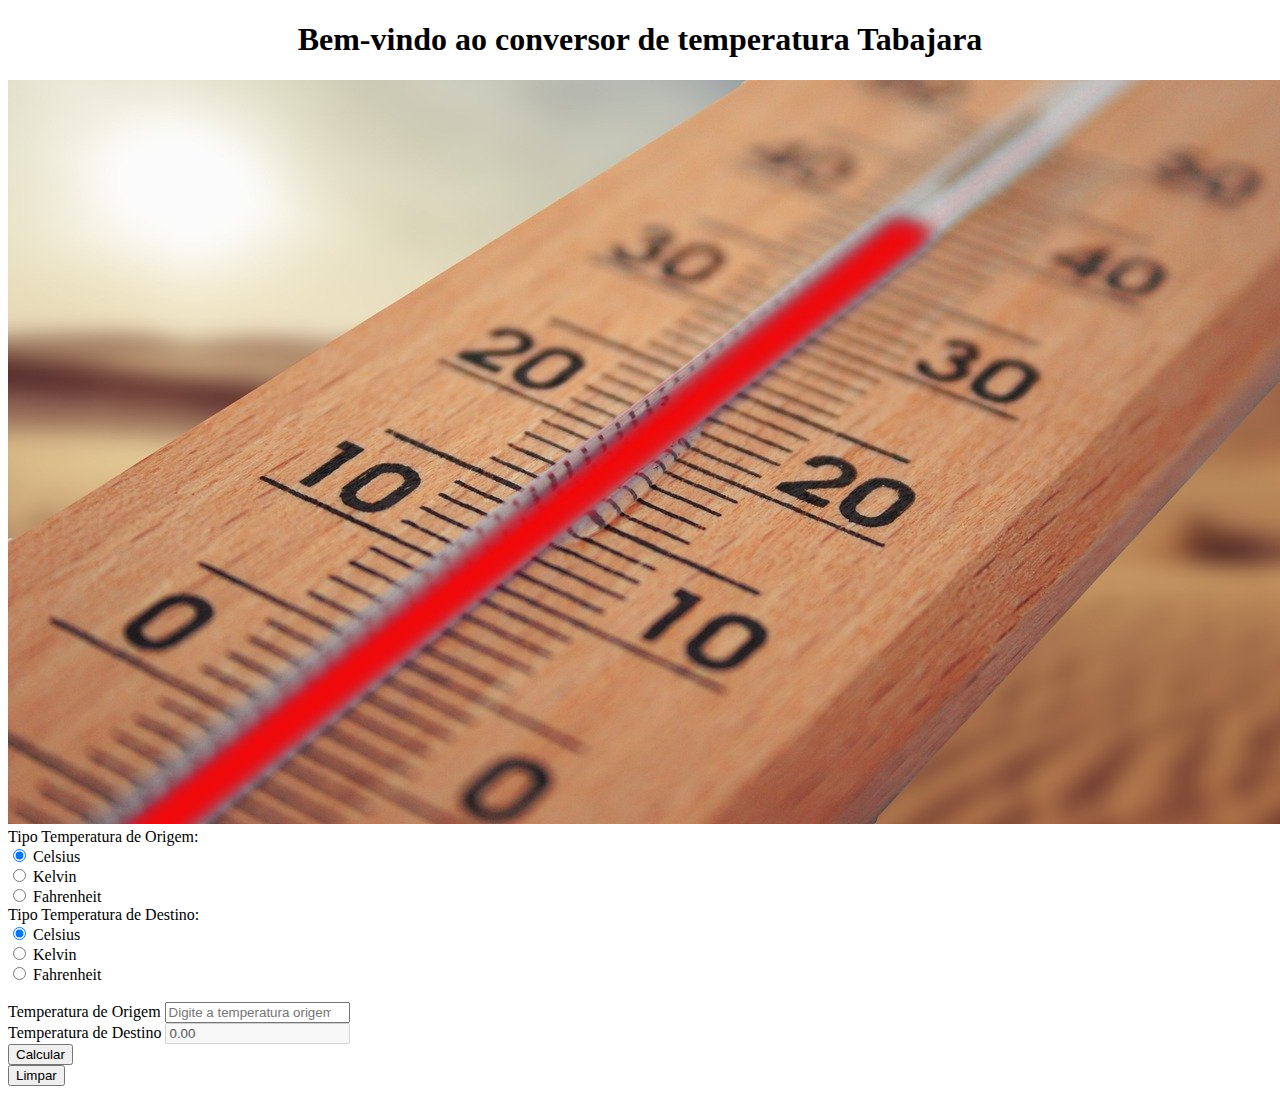
<file: S2/atividade-04/calculadora-temperatura/index.html>
<!DOCTYPE html>
<html lang="pt-br">

<head>
  <meta charset="UTF-8">
  <meta http-equiv="X-UA-Compatible" content="IE=edge">
  <meta name="viewport" content="width=device-width, initial-scale=1.0">
  <title>Calculadora de temperaturas</title>
  <link href="https://cdn.jsdelivr.net/npm/bootstrap@5.1.3/dist/css/bootstrap.min.css" rel="stylesheet"
    integrity="sha384-1BmE4kWBq78iYhFldvKuhfTAU6auU8tT94WrHftjDbrCEXSU1oBoqyl2QvZ6jIW3" crossorigin="anonymous">
  <link rel="stylesheet" href="css/estilo.css">
</head>

<body>
  <header>
    <h1>Bem-vindo ao conversor de temperatura Tabajara</h1>
  </header>
  <section id="calculadora">
    <div class="container">
      <div class="row">
        <div class="col-4">
          <img class="img-fluid" src="imagens/termometro.jpg" alt="Imagem termômetro">
        </div>
        <div class="col-8">
          <div class="mb-6">
            <div class="row">
              <div class="col-6">
                <label for="tipotempOrigem" class="form-label">Tipo Temperatura de Origem: </label><br>
                <input type="radio" class="form-check-input" name="tipotempOrigem" value="1" checked> Celsius<br>
                <input type="radio" class="form-check-input" name="tipotempOrigem" value="2"> Kelvin<br>
                <input type="radio" class="form-check-input" name="tipotempOrigem" value="3"> Fahrenheit
              </div>
              <div class="col-6">
                <label for="tipotempOrigem" class="form-label">Tipo Temperatura de Destino: </label><br>
                <input type="radio" class="form-check-input" name="tipotempDestino" value="1" checked> Celsius<br>
                <input type="radio" class="form-check-input" name="tipotempDestino" value="2"> Kelvin<br>
                <input type="radio" class="form-check-input" name="tipotempDestino" value="3"> Fahrenheit
              </div>
            </div>
            <br>
            <div class="row">
              <div class="col-6">
                <label for="tempOrigem" class="form-label">Temperatura de Origem</label>
                <input type="number" step="0.01" class="form-control" id="tempOrigem"
                  placeholder="Digite a temperatura origem">
              </div>
              <div class="col-6">
                <label for="tempDestino" class="form-label">Temperatura de Destino</label>
                <input type="number" step="0.01" class="form-control" id="tempDestino" value="0.00" disabled>
              </div>
            </div>
          </div>
        </div>
      </div>
      <div class="row">
        <div class="col-4"></div>
        <div class="col-2">
          <button id="calcular" class="btn btn-success">Calcular</button>
        </div>
        <div class="col-2">
          <button id="limpar" class="btn btn-danger">Limpar</button>
        </div>
        <div class="col-4"></div>
      </div>
    </div>
  </section>
  <script src="https://code.jquery.com/jquery-3.6.0.min.js"
    integrity="sha256-/xUj+3OJU5yExlq6GSYGSHk7tPXikynS7ogEvDej/m4=" crossorigin="anonymous"></script>
  <script src="https://cdn.jsdelivr.net/npm/bootstrap@5.1.3/dist/js/bootstrap.bundle.min.js"
    integrity="sha384-ka7Sk0Gln4gmtz2MlQnikT1wXgYsOg+OMhuP+IlRH9sENBO0LRn5q+8nbTov4+1p"
    crossorigin="anonymous"></script>
  <script src="javascript/calculadora.js"></script>
</body>

</html>
</file>
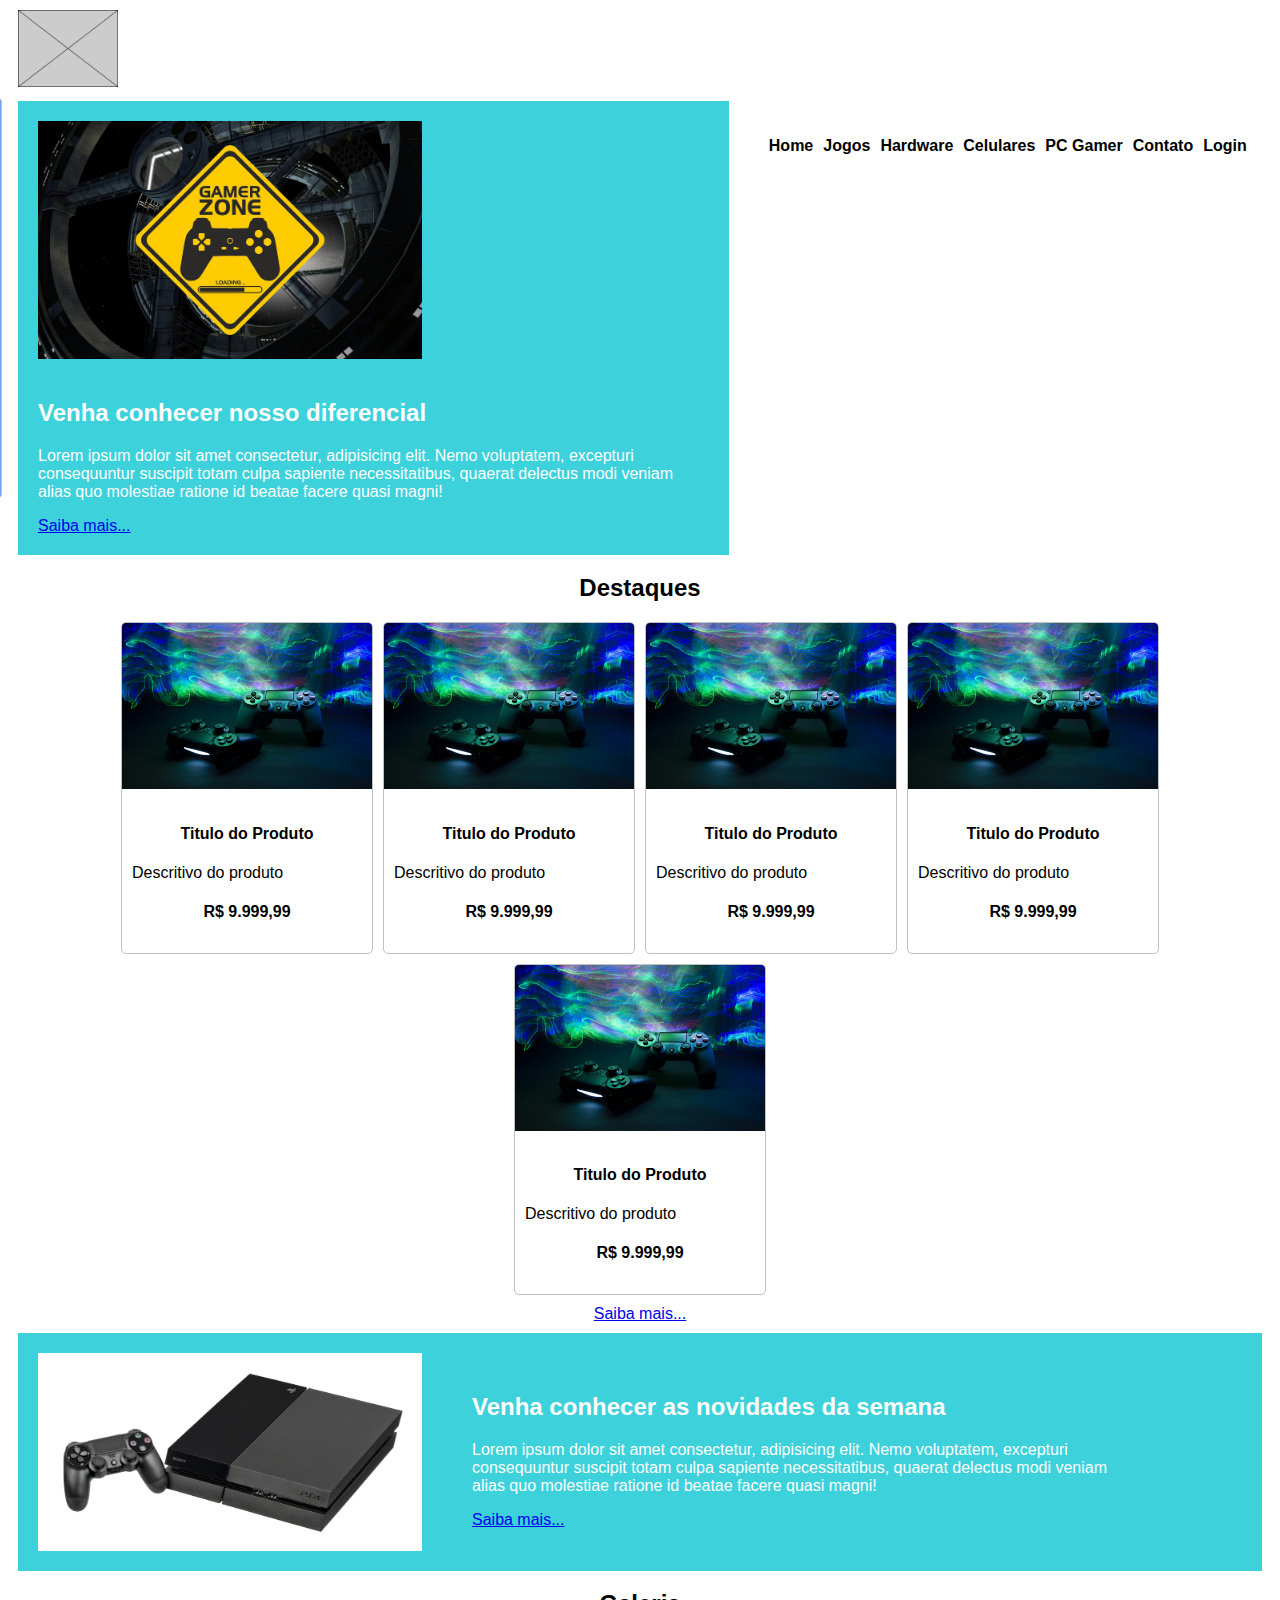
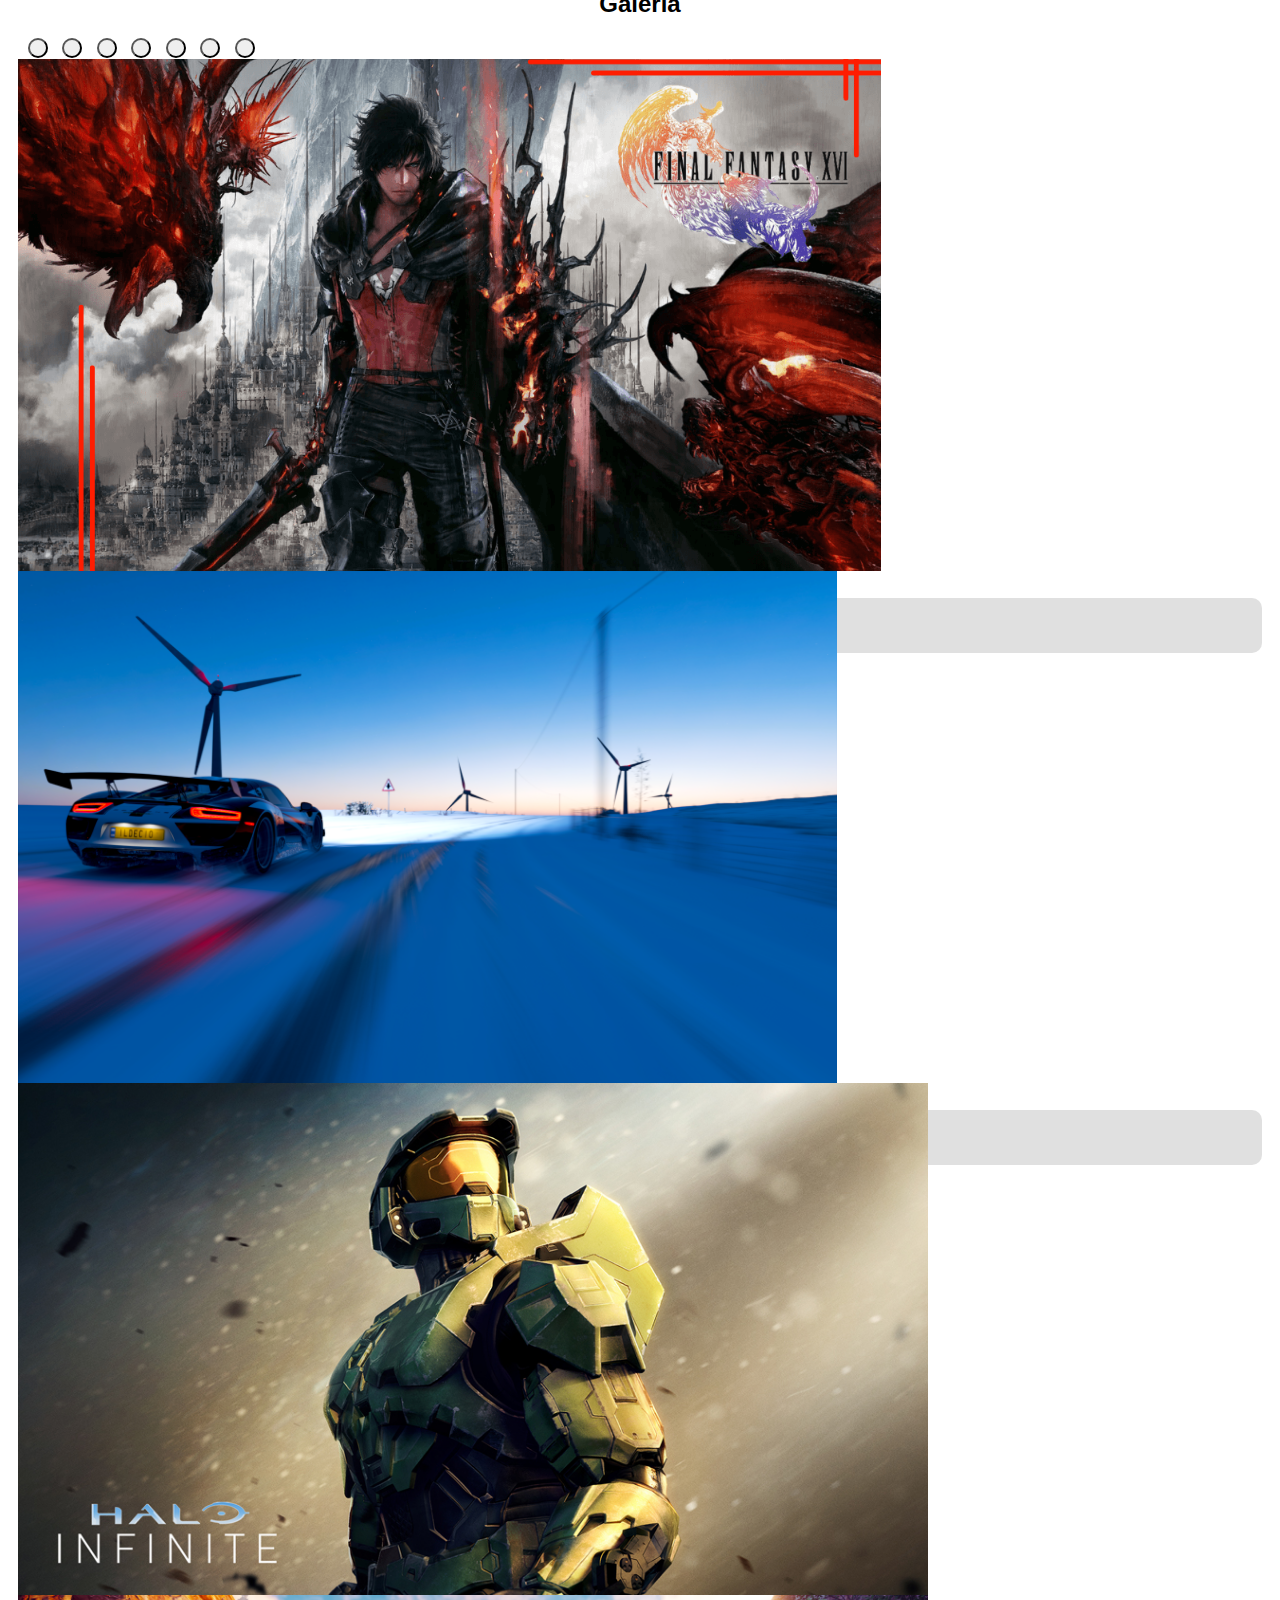
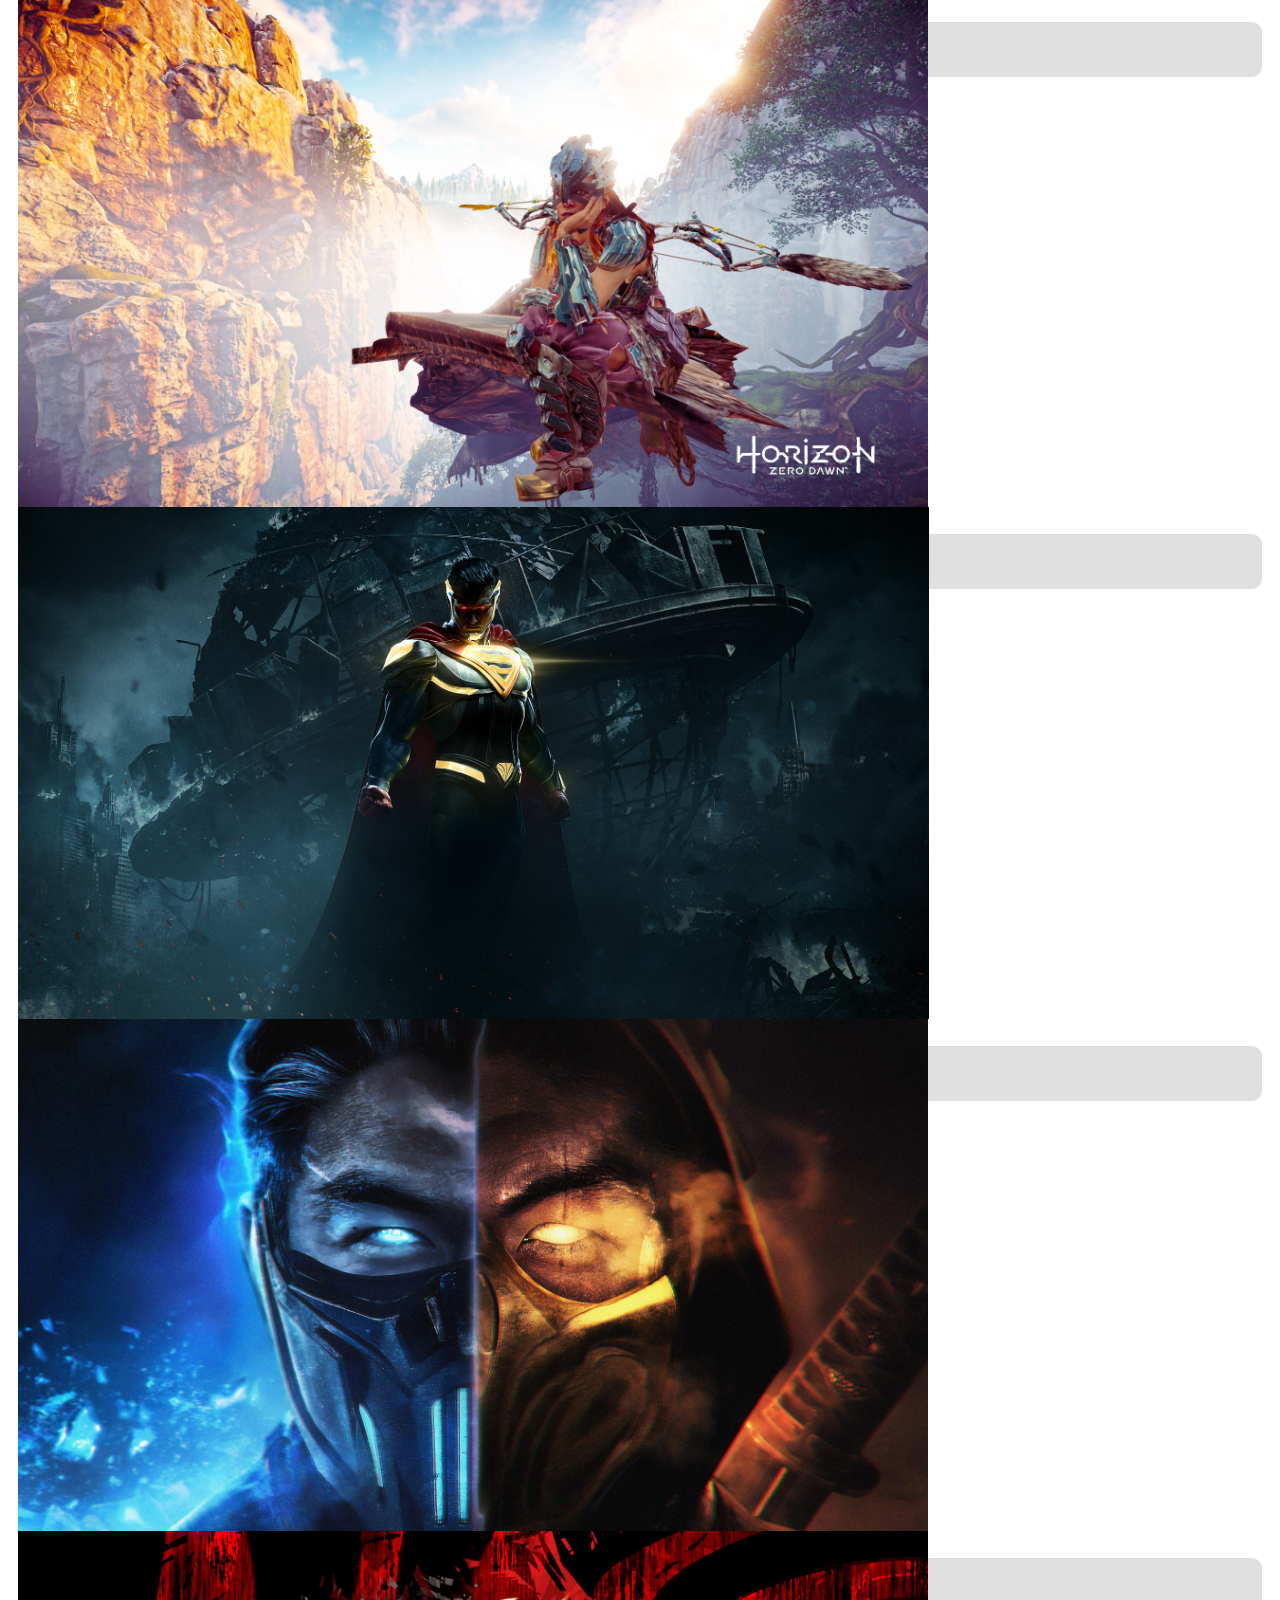
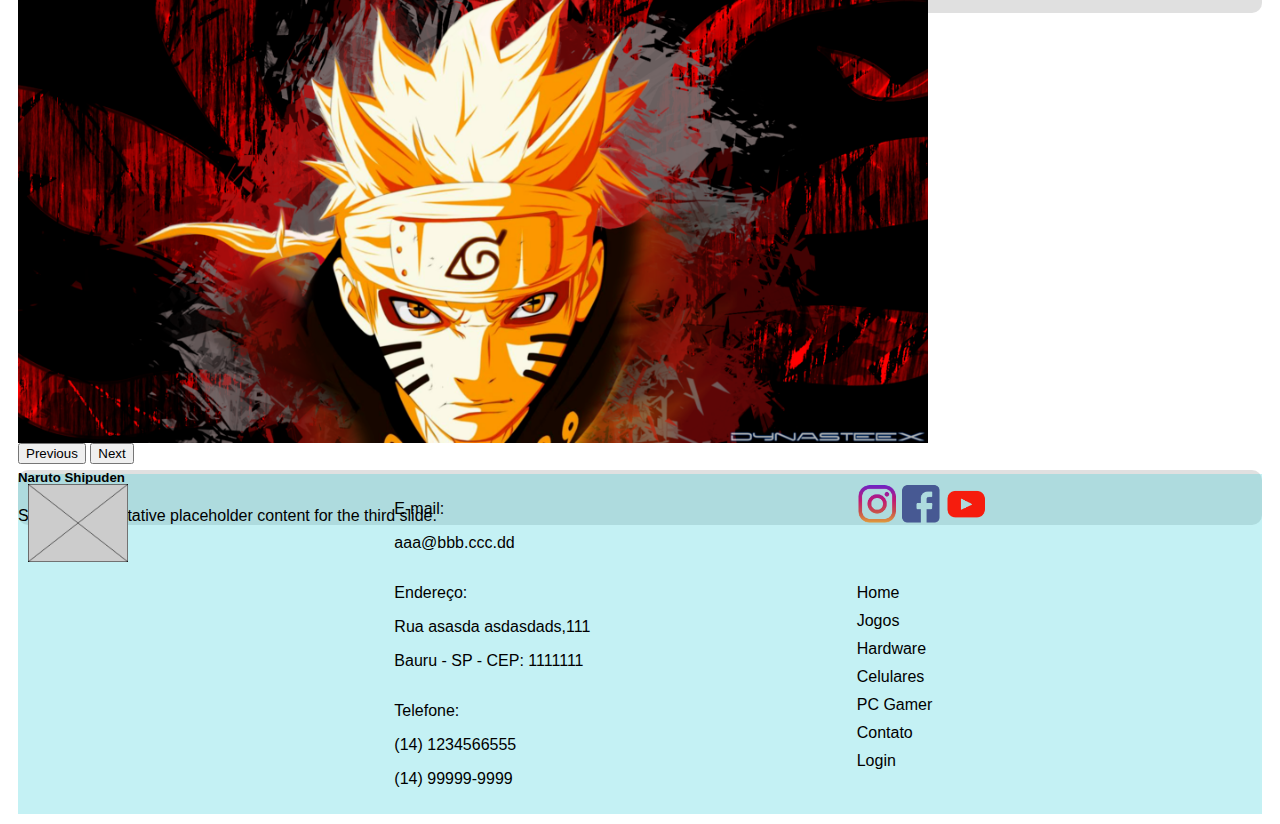
<file: S2/atividade-04/pagina/index.html>
<!DOCTYPE html>
<html lang="pt-br">

<head>
  <meta charset="UTF-8">
  <meta http-equiv="X-UA-Compatible" content="IE=edge">
  <meta name="viewport" content="width=device-width, initial-scale=1.0">
  <title>Game Mania - Home</title>
  <link href="https://cdn.jsdelivr.net/npm/bootstrap@5.1.3/dist/css/bootstrap.min.css" rel="stylesheet"
    integrity="sha384-1BmE4kWBq78iYhFldvKuhfTAU6auU8tT94WrHftjDbrCEXSU1oBoqyl2QvZ6jIW3" crossorigin="anonymous">
  <link rel="stylesheet" href="css/estilo.css">
</head>

<body>
  <!-- Seção do header do documento html -->
  <header>
    <div class="row">
      <div class="col-2">
        <img class="img-logo" src="imagens/noimage.png" alt="Logotipo da Game Mania">
      </div>
      <div class="col-10">
        <div id="menu-mobile">
          <img src="imagens/menu-hamburg.svg" alt="menu mobile">
        </div>
        <nav id="nav-desktop">
          <ul>
            <li><a href="index.html">Home</a></li>
            <li><a href="jogos.html">Jogos</a></li>
            <li><a href="#">Hardware</a></li>
            <li><a href="#">Celulares</a></li>
            <li><a href="#">PC Gamer</a></li>
            <li><a href="contato.html">Contato</a></li>
            <li><a href="#">Login</a></li>
          </ul>
        </nav>
      </div>
    </div>
  </header>
<!-- Seção Banner -->
  <section id="banner">
    <img src="imagens/game-zone.jpg" alt="Imagem Game Zone">
    <div>
      <h2>Venha conhecer nosso diferencial</h2>
      <p>Lorem ipsum dolor sit amet consectetur, adipisicing elit. Nemo voluptatem, excepturi consequuntur suscipit
        totam culpa sapiente necessitatibus, quaerat delectus modi veniam alias quo molestiae ratione id beatae facere
        quasi magni!</p>
      <a href="#">Saiba mais...</a>
    </div>
  </section>
  <!-- Seção Destaques -->
  <section id="destaque">
    <h2 class="texto-centralizado">Destaques</h2>
    <div class="grupo-cards">
      <!-- Card -->
      <div class="senai-card">
        <img src="imagens/joystick.jpg" alt="Joystick Playstation">
        <div>
          <h4 class="texto-centralizado">Titulo do Produto</h4>
          <p>Descritivo do produto</p>
          <h4 class="texto-centralizado">R$ 9.999,99</h4>
        </div>
      </div>
      <!-- Card -->
      <div class="senai-card">
        <img src="imagens/joystick.jpg" alt="Joystick Playstation">
        <div>
          <h4 class="texto-centralizado">Titulo do Produto</h4>
          <p>Descritivo do produto</p>
          <h4 class="texto-centralizado">R$ 9.999,99</h4>
        </div>
      </div>
      <!-- Card -->
      <div class="senai-card">
        <img src="imagens/joystick.jpg" alt="Joystick Playstation">
        <div>
          <h4 class="texto-centralizado">Titulo do Produto</h4>
          <p>Descritivo do produto</p>
          <h4 class="texto-centralizado">R$ 9.999,99</h4>
        </div>
      </div>
      <!-- Card -->
      <div class="senai-card">
        <img src="imagens/joystick.jpg" alt="Joystick Playstation">
        <div>
          <h4 class="texto-centralizado">Titulo do Produto</h4>
          <p>Descritivo do produto</p>
          <h4 class="texto-centralizado">R$ 9.999,99</h4>
        </div>
      </div>
      <!-- Card -->
      <div class="senai-card">
        <img src="imagens/joystick.jpg" alt="Joystick Playstation">
        <div>
          <h4 class="texto-centralizado">Titulo do Produto</h4>
          <p>Descritivo do produto</p>
          <h4 class="texto-centralizado">R$ 9.999,99</h4>
        </div>
      </div>
    </div>
    <div class="texto-centralizado">
      <a href="#">Saiba mais...</a>
    </div>
  </section>
  <!-- Seção Novidades -->
  <section id="novidade">
    <img src="imagens/console-playstation.jpg" alt="Imagem Console do Playstation 4">
    <div>
      <h2>Venha conhecer as novidades da semana</h2>
      <p>Lorem ipsum dolor sit amet consectetur, adipisicing elit. Nemo voluptatem, excepturi consequuntur suscipit
        totam culpa sapiente necessitatibus, quaerat delectus modi veniam alias quo molestiae ratione id beatae facere
        quasi magni!</p>
      <a href="#">Saiba mais...</a>
    </div>
  </section>
  <!-- Seção Galeria -->
  <section id="galeria">
    <h2 class="texto-centralizado">Galeria</h2>
    <!--Inicio do Carrosel -->
    <div id="carouselExampleCaptions" class="carousel slide" data-bs-ride="carousel">
      <div class="carousel-indicators">
        <!-- Botões de controle do carrosel -->
        <button type="button" data-bs-target="#carouselExampleCaptions" data-bs-slide-to="0" class="active"
          aria-current="true" aria-label="Slide 1"></button>
        <button type="button" data-bs-target="#carouselExampleCaptions" data-bs-slide-to="1"
          aria-label="Slide 2"></button>
        <button type="button" data-bs-target="#carouselExampleCaptions" data-bs-slide-to="2"
          aria-label="Slide 3"></button>
        <button type="button" data-bs-target="#carouselExampleCaptions" data-bs-slide-to="3"
          aria-label="Slide 4"></button>
        <button type="button" data-bs-target="#carouselExampleCaptions" data-bs-slide-to="4"
          aria-label="Slide 5"></button>
        <button type="button" data-bs-target="#carouselExampleCaptions" data-bs-slide-to="5"
          aria-label="Slide 6"></button>
        <button type="button" data-bs-target="#carouselExampleCaptions" data-bs-slide-to="6"
          aria-label="Slide 7"></button>
      </div>
      <!-- Container dos slides do carrosel -->
      <div class="carousel-inner">
        <!-- Slide 1 do carrosel -->
        <div class="carousel-item active">
          <img src="imagens/jogos/ff-xvi.png" class="d-block w-100" alt="Jogo Final Fantasy XVI">
          <div class="carousel-caption d-none d-md-block">
            <h5>Final Fantasy XVI</h5>
            <p>Excelente jogo da SquareEnix, RPG totalmente empolgante.</p>
          </div>
        </div>
        <!-- Slide 2 do carrosel -->
        <div class="carousel-item">
          <img src="imagens/jogos/forza-horizon.png" class="d-block w-100" alt="Jogo Forza Horizon 4">
          <div class="carousel-caption d-none d-md-block">
            <h5>Forza Horizon 4</h5>
            <p>Excelente jogo de corridas.</p>
          </div>
        </div>
        <!-- Slide 3 do carrosel -->
        <div class="carousel-item">
          <img src="imagens/jogos/halo.png" class="d-block w-100" alt="Jogo Halo">
          <div class="carousel-caption d-none d-md-block">
            <h5>Halo Infinite</h5>
            <p>Excelência em jogo de combate.</p>
          </div>
        </div>
        <!-- Slide 4 do carrosel -->
        <div class="carousel-item">
          <img src="imagens/jogos/horizon_zero_dawn.png" class="d-block w-100" alt="Jogo Horizon Zero Dawn">
          <div class="carousel-caption d-none d-md-block">
            <h5>Horizon Zero Dawn</h5>
            <p>Lorem ipsum dolor sit amet.</p>
          </div>
        </div>
        <!-- Slide 5 do carrosel -->
        <div class="carousel-item">
          <img src="imagens/jogos/injustice2.png" class="d-block w-100" alt="Jogo Injustice 2">
          <div class="carousel-caption d-none d-md-block">
            <h5>Injustice 2</h5>
            <p>Some representative placeholder content for the second slide.</p>
          </div>
        </div>
        <!-- Slide 6 do carrosel -->
        <div class="carousel-item">
          <img src="imagens/jogos/mk11.png" class="d-block w-100" alt="Jogo Mortal Kombat 11">
          <div class="carousel-caption d-none d-md-block">
            <h5>Mortal Kombat 11</h5>
            <p>Some representative placeholder content for the third slide.</p>
          </div>
        </div>
        <!-- Slide 7 do carrosel -->
        <div class="carousel-item">
          <img src="imagens/jogos/naruto.png" class="d-block w-100" alt="Jogo Naruto Shipuden">
          <div class="carousel-caption d-none d-md-block">
            <h5>Naruto Shipuden</h5>
            <p>Some representative placeholder content for the third slide.</p>
          </div>
        </div>

      </div>
      <button class="carousel-control-prev" type="button" data-bs-target="#carouselExampleCaptions"
        data-bs-slide="prev">
        <span class="carousel-control-prev-icon" aria-hidden="true"></span>
        <span class="visually-hidden">Previous</span>
      </button>
      <button class="carousel-control-next" type="button" data-bs-target="#carouselExampleCaptions"
        data-bs-slide="next">
        <span class="carousel-control-next-icon" aria-hidden="true"></span>
        <span class="visually-hidden">Next</span>
      </button>
    </div>
  </section>
  <!-- Seção do rodapé do documento html -->
  <footer>
    <div id="img-rodape">
      <img class="img-logo" src="imagens/noimage.png" alt="Logotipo da Game Mania">
    </div>
    <div class="emails">
      <p>E-mail:</p>
      <p>aaa@bbb.ccc.dd</p>
    </div>
    <div class="enderecos">
      <p>Endereço:</p>
      <p>Rua asasda asdasdads,111</p>
      <p>Bauru - SP - CEP: 1111111</p>
    </div>
    <div class="telefones">
      <p>Telefone:</p>
      <p>(14) 1234566555</p>
      <p>(14) 99999-9999</p>
    </div>
    <div id="midias-sociais" class="midias-sociais">
      <a href="#"><img src="imagens/instagram.png" alt="Instagram da Game Mania"></a>
      <a href="#"><img src="imagens/facebook.png" alt="Facebook da Game Mania"></a>
      <a href="#"><img src="imagens/youtube.png" alt="YouTube da Game Mania"></a>
    </div>
    <nav id="menu-rodape">
      <ul>
        <li><a href="index.html">Home</a></li>
        <li><a href="jogos.html">Jogos</a></li>
        <li><a href="#">Hardware</a></li>
        <li><a href="#">Celulares</a></li>
        <li><a href="#">PC Gamer</a></li>
        <li><a href="contato.html">Contato</a></li>
        <li><a href="#">Login</a></li>
      </ul>
    </nav>
  </footer>
  <div id="menu-slide">
    <ul>
      <li><a href="index.html">Home</a></li>
      <li><a href="jogos.html">Jogos</a></li>
      <li><a href="#">Hardware</a></li>
      <li><a href="#">Celulares</a></li>
      <li><a href="#">PC Gamer</a></li>
      <li><a href="contato.html">Contato</a></li>
      <li><a href="#">Login</a></li>
    </ul>
  </div>
  <!-- Ligação com os arquivos JavaScript-->
  <script src="https://cdn.jsdelivr.net/npm/bootstrap@5.1.3/dist/js/bootstrap.bundle.min.js"
    integrity="sha384-ka7Sk0Gln4gmtz2MlQnikT1wXgYsOg+OMhuP+IlRH9sENBO0LRn5q+8nbTov4+1p"
    crossorigin="anonymous"></script>
  <script src="https://code.jquery.com/jquery-3.6.0.min.js" integrity="sha256-/xUj+3OJU5yExlq6GSYGSHk7tPXikynS7ogEvDej/m4=" crossorigin="anonymous"></script>
  <script src="javascript/meuJS.js"></script>
</body>

</html>
</file>
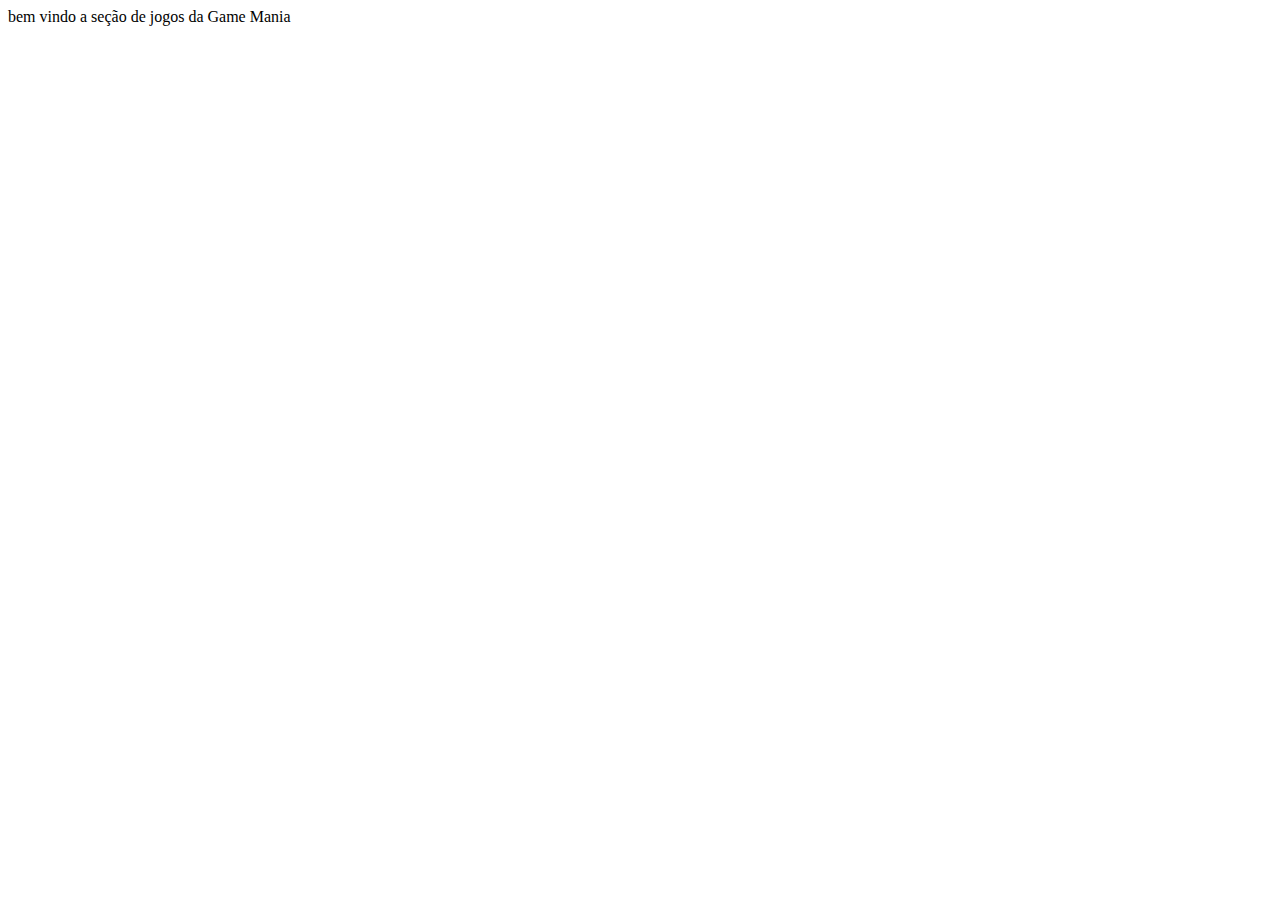
<file: S2/atividade-02/jogos.html>
<!DOCTYPE html>
<html lang="pt-br">
<head>
  <meta charset="UTF-8">
  <meta http-equiv="X-UA-Compatible" content="IE=edge">
  <meta name="viewport" content="width=device-width, initial-scale=1.0">
  <title>Game Mania - Jogos</title>
</head>
<body>
  bem vindo a seção de jogos da Game Mania
</body>
</html>
</file>
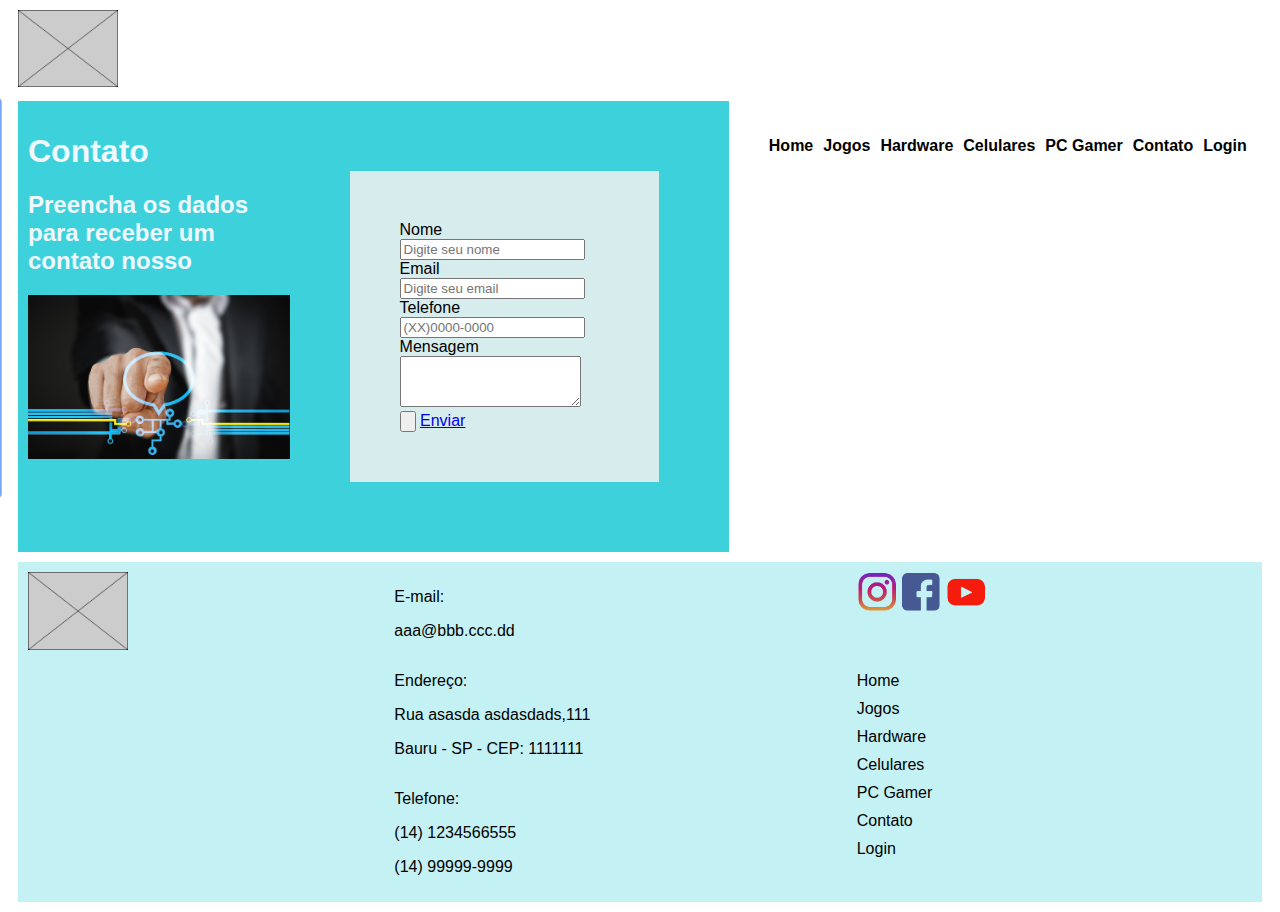
<file: S2/atividade-04/pagina/contato.html>
<!DOCTYPE html>
<html lang="pt-br">

<head>
  <meta charset="UTF-8">
  <meta http-equiv="X-UA-Compatible" content="IE=edge">
  <meta name="viewport" content="width=device-width, initial-scale=1.0">
  <title>Game Mania - Home</title>
  <link href="https://cdn.jsdelivr.net/npm/bootstrap@5.1.3/dist/css/bootstrap.min.css" rel="stylesheet"
    integrity="sha384-1BmE4kWBq78iYhFldvKuhfTAU6auU8tT94WrHftjDbrCEXSU1oBoqyl2QvZ6jIW3" crossorigin="anonymous">
  <link rel="stylesheet" href="css/estilo.css">
</head>
<!-- Seção do header do documento html -->
<header>
  <div class="row">
    <div class="col-2">
      <img class="img-logo" src="imagens/noimage.png" alt="Logotipo da Game Mania">
    </div>
    <div class="col-10">
      <div id="menu-mobile">
        <img src="imagens/menu-hamburg.svg" alt="menu mobile">
      </div>
      <nav id="nav-desktop">
        <ul>
          <li><a href="index.html">Home</a></li>
          <li><a href="jogos.html">Jogos</a></li>
          <li><a href="#">Hardware</a></li>
          <li><a href="#">Celulares</a></li>
          <li><a href="#">PC Gamer</a></li>
          <li><a href="#">Contato</a></li>
          <li><a href="#">Login</a></li>
        </ul>
      </nav>
    </div>
  </div>
</header>
<!-- Aqui iremos desenvolver o formulário do contato -->
<!--
    // Layout Desktop
    https://www.figma.com/file/TBAyrRCKuvhCtel4nGNMpR/Game-Mania?node-id=227%3A2
    //Layout Mobile
    https://www.figma.com/file/TBAyrRCKuvhCtel4nGNMpR/Game-Mania?node-id=0%3A1
  -->
<section id="contato">


  <!--Imagem do lado-->
  <div id="contato-img">
    <H1>Contato</H1>
    <h2>Preencha os dados para receber um contato nosso</h2>
      <div id="img-contato">
        <img class="img-fluid" src="imagens/contato.jpg" alt="empresário apontando">
      </div>
  </div>

  <!--Formulário-->
  <div style="right: 100px;"></div>
  <div id=forms>
    <!--Nome-->
      <div class="mb-3">
        <label for="exampleFormControlInput1" class="form-label">Nome</label>
        <input type="text" class="form-control" id="exampleFormControlInput1" placeholder="Digite seu nome">
      </div>
    <!--Email-->
      <div class="mb-3">
        <label for="exampleFormControlInput1" class="form-label">Email</label>
        <input type="text" class="form-control" id="exampleFormControlInput1" placeholder="Digite seu email">
      </div>
    <!--Telefone-->
      <div class="mb-3">
        <label for="exampleFormControlInput1" class="form-label">Telefone</label>
        <input type="text" class="form-control" id="exampleFormControlInput1" placeholder="(XX)0000-0000">
      </div>
    <!--Mensagem-->
      <div class="mb-3">
        <label for="exampleFormControlTextarea1" class="form-label">Mensagem</label>
        <textarea class="form-control" id="exampleFormControlTextarea1" rows="3"></textarea>
      </div>
    <nav>
    <!--Botão-->
      <div class="botao-enviar">
        <input type="button" class="btn btn-primary" value="">
        <a class="btn btn-primary" href="#" role="button">Enviar</a>
      </div>
    </nav>
  </div>
</section>
<!-- Seção do rodapé do documento html -->
<footer>
  <div id="img-rodape">
    <img class="img-logo" src="imagens/noimage.png" alt="Logotipo da Game Mania">
  </div>
  <div class="emails">
    <p>E-mail:</p>
    <p>aaa@bbb.ccc.dd</p>
  </div>
  <div class="enderecos">
    <p>Endereço:</p>
    <p>Rua asasda asdasdads,111</p>
    <p>Bauru - SP - CEP: 1111111</p>
  </div>
  <div class="telefones">
    <p>Telefone:</p>
    <p>(14) 1234566555</p>
    <p>(14) 99999-9999</p>
  </div>
  <div id="midias-sociais" class="midias-sociais">
    <a href="#"><img src="imagens/instagram.png" alt="Instagram da Game Mania"></a>
    <a href="#"><img src="imagens/facebook.png" alt="Facebook da Game Mania"></a>
    <a href="#"><img src="imagens/youtube.png" alt="YouTube da Game Mania"></a>
  </div>
  <nav id="menu-rodape">
    <ul>
      <li><a href="index.html">Home</a></li>
      <li><a href="jogos.html">Jogos</a></li>
      <li><a href="#">Hardware</a></li>
      <li><a href="#">Celulares</a></li>
      <li><a href="#">PC Gamer</a></li>
      <li><a href="#">Contato</a></li>
      <li><a href="#">Login</a></li>
    </ul>
  </nav>
</footer>
<div id="menu-slide">
  <ul>
    <li><a href="index.html">Home</a></li>
    <li><a href="jogos.html">Jogos</a></li>
    <li><a href="#">Hardware</a></li>
    <li><a href="#">Celulares</a></li>
    <li><a href="#">PC Gamer</a></li>
    <li><a href="contato.html">Contato</a></li>
    <li><a href="#">Login</a></li>
  </ul>
</div>
<!-- Ligação com os arquivos JavaScript-->
<script src="https://cdn.jsdelivr.net/npm/bootstrap@5.1.3/dist/js/bootstrap.bundle.min.js"
  integrity="sha384-ka7Sk0Gln4gmtz2MlQnikT1wXgYsOg+OMhuP+IlRH9sENBO0LRn5q+8nbTov4+1p" crossorigin="anonymous"></script>
<script src="https://code.jquery.com/jquery-3.6.0.min.js"
  integrity="sha256-/xUj+3OJU5yExlq6GSYGSHk7tPXikynS7ogEvDej/m4=" crossorigin="anonymous"></script>
<script src="javascript/meuJS.js"></script>
</body>

</html>
</file>
<file: codigo-html/css/visual.css>
*{
    font-family:Cambria, Cochin, Georgia, Times, 'Times New Roman', serif
}

/*Inicio cabeçalho*/
header img{
    width: 100px;
}
header nav{
    float: right;
}
header nav ul{
    list-style: none;
    display: flex;
    flex-wrap: wrap;
    flex-direction: row;
}
header nav ul li{
    margin-left: 20px;
}
header nav ul li a{
    text-decoration: none;
    color: black;
    font-weight: bold;
}
header nav ul li a:hover{
    color:floralwhite;
    background-color: darkcyan;
}

/*Inicio banner*/
#banner img, #novidades img{
    width: 450px;
}
#banner, #novidades{
    background-color: lightblue;
    display: flex;
    flex-direction: row;
    flex-wrap: wrap;
    padding: 50px;
    column-gap: 10px;
    margin-top: 10px;
    }
#banner div, #novidades{
    width: 500px;
    color: white;
}
/*Fim banner*/


/*Inicio destaques*/
.grupo-card{
    display: flex;
    flex-wrap: wrap;
    flex-direction: row;
    column-gap: 10px;
}
.senai-card {
    width: 150px;
    border: 1px solid rgb(38, 38, 38);
    border-radius: 5px;
    margin-bottom: 10px;
    }
.senai-card img {
    width: 100%;
    border-radius: 4px 4px 0px 0px;
}
.senai-card div {
    padding: 5px;
}
#destaque h2, #saiba_mais {
    text-align: center;
}
/*Fim destaques*/


/*Inicio Carousel*/
.carrousel-caption {
    background-color: whitesmoke;
}
#carouselExampleCaptions {
    height: 40vw;
}
.carousel-item img{
    height: 40vw;
}
/*Fim Carousel*/
</file>
<file: S2/atividade-02/css/estilo.css>
/* Aplicando a fonte para todos os itens */
* {
  font-family: Verdana, Geneva, Tahoma, sans-serif;
}
/* Mobile First */
/* Ajustes pelas tags HTML */
header {
  margin: 10px;
  /* O ajuste do tamanho do header foi só para tirar a 
    barra de rolagem inferior */  
  width: 98%;
}
footer {
  background-color: rgba(60, 209, 219, 0.3);
  margin: 10px;
  padding: 10px;
  display: grid;
  grid-template-areas: 
    "enderecos telefones"
    "emails midias-sociais";
}
#menu-slide {
  z-index: 10;
  position: absolute;
  top: 95px;
  left: -200px;
  width: 200px;
  height: 400px;
  background-color: snow;
  border: 1px silver solid;
  transition: 0.5s ease-in;
}
#banner, #novidade {
  background-color: #3CD1DB;
  padding: 10px;
  color: white;
  display: flex;
  flex-direction: row;
  flex-wrap: wrap;
  column-gap: 25px;
  margin: 10px;
}
#banner img, #novidade img {
  width: 100%;
  height: 100%;
}
#banner div, #novidade div {
  margin-top: 20px;
  width: 100%;
}
#nav-desktop {
  display: none;
}
#menu-mobile {
  display: block;
  float: right;
  margin-top: 20px;
}
#img-rodape, #menu-rodape {
  display: none;
}
/* Ajustes pelos Ids do HTML */
#nav-desktop ul {
  list-style: none;
  display: flex;
  flex-direction: row;
  flex-wrap: wrap;
}
#nav-desktop ul li {
  margin-right: 10px;
  font-weight: bold;
}
#menu-rodape ul {
  list-style: none;
  padding-inline-start: 0px;
}
#midias-sociais img {
  height: 40px;
}
#galeria {
  margin: 10px;
}
.enderecos {
  grid-area: enderecos;
}
.emails {
  grid-area: emails;
}
.telefones {
  grid-area: telefones;
}
.midias-sociais {
  grid-area: midias-sociais;
}
/* Ajustes pelas classes criadas no CSS */
/* Minhas classes CSS */
.img-logo {
  width: 100px;
}
.texto-centralizado {
  text-align: center;
}
.grupo-cards {
  display: flex;
  flex-direction: row;
  flex-wrap: wrap;
  column-gap: 10px;
  justify-content: center;
}
.senai-card {
  width: 250px;
  border: 1px solid silver;
  border-radius: 5px;
  margin-bottom: 10px;
}
.senai-card img {
  width: 100%;
  border-radius: 4px 4px 0px 0px;
}
.senai-card div {
  padding: 10px;
}
/* Ajustes do bootstrap */
.carousel-caption {
  background-color: rgba(211, 211, 211, 0.7);
  border-radius: 10px;
}
.carousel-indicators [data-bs-target] {
  border-radius: 100%;
  height: 3vw;
  width: 3vw;
  margin-left: 1.5vw;
}
.carousel-indicators {
  background-color: rgba(211, 211, 211, 0.7);
  border-radius: 10px;
}

.carousel-item {
  height: 40vw;
}
.carousel-item img {
  height: 100%;
}
.slide-menu-show {
  left: 0px !important;
}
/* Ajuste para responsividade */
@media screen and (min-width: 768px) {
  footer {
    grid-template-areas: 
      "logotipo emails midias-sociais"
      "logotipo enderecos menu-rodape"
      "logotipo telefones menu-rodape";
  }
  #img-rodape, #menu-rodape {
    display: block;
  }
  #img-rodape {
    grid-area: logotipo;
  }
  #menu-rodape {
    grid-area: menu-rodape;
  }
  #banner, #novidade {
    padding: 20px;
    column-gap: 50px;
  }
  #banner img, #novidade img {
    width: 30vw;
    height: 100%;
  }
  #banner div, #novidade div {
    margin-top: 20px;
    width: 50vw;
  }
   #nav-desktop {
    display: block;
    margin-top: 30px;
    float: right;
  }
  #menu-mobile {
    display: none;
  }  
  .carousel-indicators [data-bs-target] {
    height: 20px;
    width: 20px;
    margin-left: 10px
  }
  .carousel-indicators {
    background-color: transparent;
    border-radius: 0px;
  }
  
}
</file>
<file: S2/pratica-01/css/estilo.css>
* {
  font-family: Verdana, Geneva, Tahoma, sans-serif;
}
header img {
  width: 100px;
}
header nav {
  float: right;
}
header nav ul {
  list-style: none;
  display: flex;
  flex-wrap: wrap;
  flex-direction: row;
}
header nav ul li {
  margin-left: 10px;
}
header nav ul li a {
  text-decoration: none;
  color: black;
  font-weight: bold;
}
header nav ul li a:hover {
  background-color: cyan;
  color: crimson;
}
/* Informções sobre o banner e novidades */ 
#banner img, #novidades img {
  width: 300px;
}
#banner, #novidades {
  background-color: #3CD1DB;
  display: flex;
  flex-direction: row;
  flex-wrap: wrap;
  padding: 10px;
  column-gap: 10px;
  margin-top: 5px;
}
#banner div, #novidades div {
  width: 300px;
  color: white;
}

@media screen and (min-width: 720px) {
  #banner img, #novidades img {
    width: 450px;
  }
  #banner div, #novidades div {
    width: 500px;
  }      
  #banner, #novidades {
    padding: 50px;
    column-gap: 50px;
    margin-top: 5px;
  }
}

@media screen and (min-width: 1000px) {
  #banner img, #novidades img {
    width: 550px;
  }
  #banner div, #novidades div {
    width: 600px;
  }      
}


.grupo-card {
  display: flex;
  flex-wrap: wrap;
  flex-direction: row;
  column-gap: 10px;
}
.senai-card {
  width: 200px;
  border: 1px solid silver;
  border-radius: 5px;
  margin-bottom: 10px;
}
.senai-card img {
  width: 100%;
  border-radius: 4px 4px 0px 0px;
}
.senai-card div {
  padding: 5px;
}
#destaque h2, #saiba_mais {
  text-align: center;
}
.cor-fundo-azul {
  background-color: aliceblue;
}
#carouselExampleCaptions {
  width: 40vw;
}
</file>
<file: S2/atividade-04/calculadora-temperatura/css/estilo.css>
header {
  margin-bottom: 20px;
}
header h1 {
  text-align: center;
}
</file>
<file: S2/atividade-04/pagina/css/estilo.css>
/* Aplicando a fonte para todos os itens */
* {
  font-family: Verdana, Geneva, Tahoma, sans-serif;
}
/* Mobile First */
/* Ajustes pelas tags HTML */
header {
  margin: 10px;
  /* O ajuste do tamanho do header foi só para tirar a 
    barra de rolagem inferior */  
  width: 98%;
}
footer {
  background-color: rgba(60, 209, 219, 0.3);
  margin: 10px;
  padding: 10px;
  display: grid;
  grid-template-areas: 
    "enderecos telefones"
    "emails midias-sociais";
}

/* Ajustes pelos Ids do HTML */
#contato {
  margin: 10px;
  padding: 10px;
  background-color: #3CD1DB;
  display: flex;

}
#banner, #novidade {
  background-color: #3CD1DB;
  padding: 10px;
  color: white;
  display: flex;
  flex-direction: row;
  flex-wrap: wrap;
  column-gap: 25px;
  margin: 10px;
}
#banner img, #novidade img {
  width: 100%;
  height: 100%;
}
#banner div, #novidade div {
  margin-top: 20px;
  width: 100%;
}
#nav-desktop {
  display: none;
}
#menu-mobile {
  display: block;
  float: right;
  margin-top: 20px;
  margin-right: 10px;
}
#img-rodape, #menu-rodape {
  display: none;
}
#nav-desktop ul {
  list-style: none;
  display: flex;
  flex-direction: row;
  flex-wrap: wrap;
}
#nav-desktop ul li {
  margin-right: 10px;
  font-weight: bold;
}
#menu-rodape ul {
  list-style: none;
  padding-inline-start: 0px;
}
#midias-sociais img {
  height: 40px;
}
#galeria {
  margin: 10px;
}
#menu-slide {
  z-index: 10;
  position: absolute;
  top: 97px;
  left: -200px;
  width: 200px;
  height: 400px;
  transition: 0.5s ease-in;
  border: 1px solid silver;
  border-radius: 5px;
  background-color: rgba(102, 152, 245, 0.9);
}
#menu-slide ul {
  list-style: none;
}
#menu-slide ul li {
  margin-left: 0px;
  margin-top: 10px;
}
#menu-slide ul li a {
  text-decoration: none;
  color: white;
}
#menu-slide.show {
  left: 10px;
}
/* Ajustes pelas classes criadas no CSS */
.enderecos {
  grid-area: enderecos;
}
.emails {
  grid-area: emails;
}
.telefones {
  grid-area: telefones;
}
.midias-sociais {
  grid-area: midias-sociais;
}
.img-logo {
  width: 100px;
}
.texto-centralizado {
  text-align: center;
}
.grupo-cards {
  display: flex;
  flex-direction: row;
  flex-wrap: wrap;
  column-gap: 10px;
  justify-content: center;
}
.senai-card {
  width: 250px;
  border: 1px solid silver;
  border-radius: 5px;
  margin-bottom: 10px;
}
.senai-card img {
  width: 100%;
  border-radius: 4px 4px 0px 0px;
}
.senai-card div {
  padding: 10px;
}
/* Ajustes do bootstrap */
.carousel-caption {
  background-color: rgba(211, 211, 211, 0.7);
  border-radius: 10px;
}
.carousel-indicators [data-bs-target] {
  border-radius: 100%;
  height: 20px;
  width: 20px;
  margin-left: 10px;
}
.carousel-item {
  height: 40vw;
}
.carousel-item img {
  height: 100%;
}

/* Ajuste para responsividade */
@media screen and (min-width: 720px) {
  footer {
    grid-template-areas: 
      "logotipo emails midias-sociais"
      "logotipo enderecos menu-rodape"
      "logotipo telefones menu-rodape";
  }
  #img-rodape, #menu-rodape {
    display: block;
  }
  #img-rodape {
    grid-area: logotipo;
  }
  #menu-rodape {
    grid-area: menu-rodape;
  }
  #banner, #novidade {
    padding: 20px;
    column-gap: 50px;
  }
  #banner img, #novidade img {
    width: 30vw;
    height: 100%;
  }
  #banner div, #novidade div {
    margin-top: 20px;
    width: 50vw;
  }
  #nav-desktop {
    display: block;
    margin-top: 30px;
    float: right;
  }
  #nav-desktop a, #menu-rodape a{
    text-decoration: none;
    color: black;
  }
  #menu-rodape ul li {
    margin-top: 10px;
  }
  #menu-mobile {
    display: none;
  }

}

#forms {
  background-color:rgb(215, 236, 237);
  padding: 50px;
  margin: 60px;
  width: 40vw;
}

#contato-img{
  color: aliceblue;
  font-weight: bold;
  width: 50vw;

}
#contato-img img {
  width: 100%;
}
</file>
